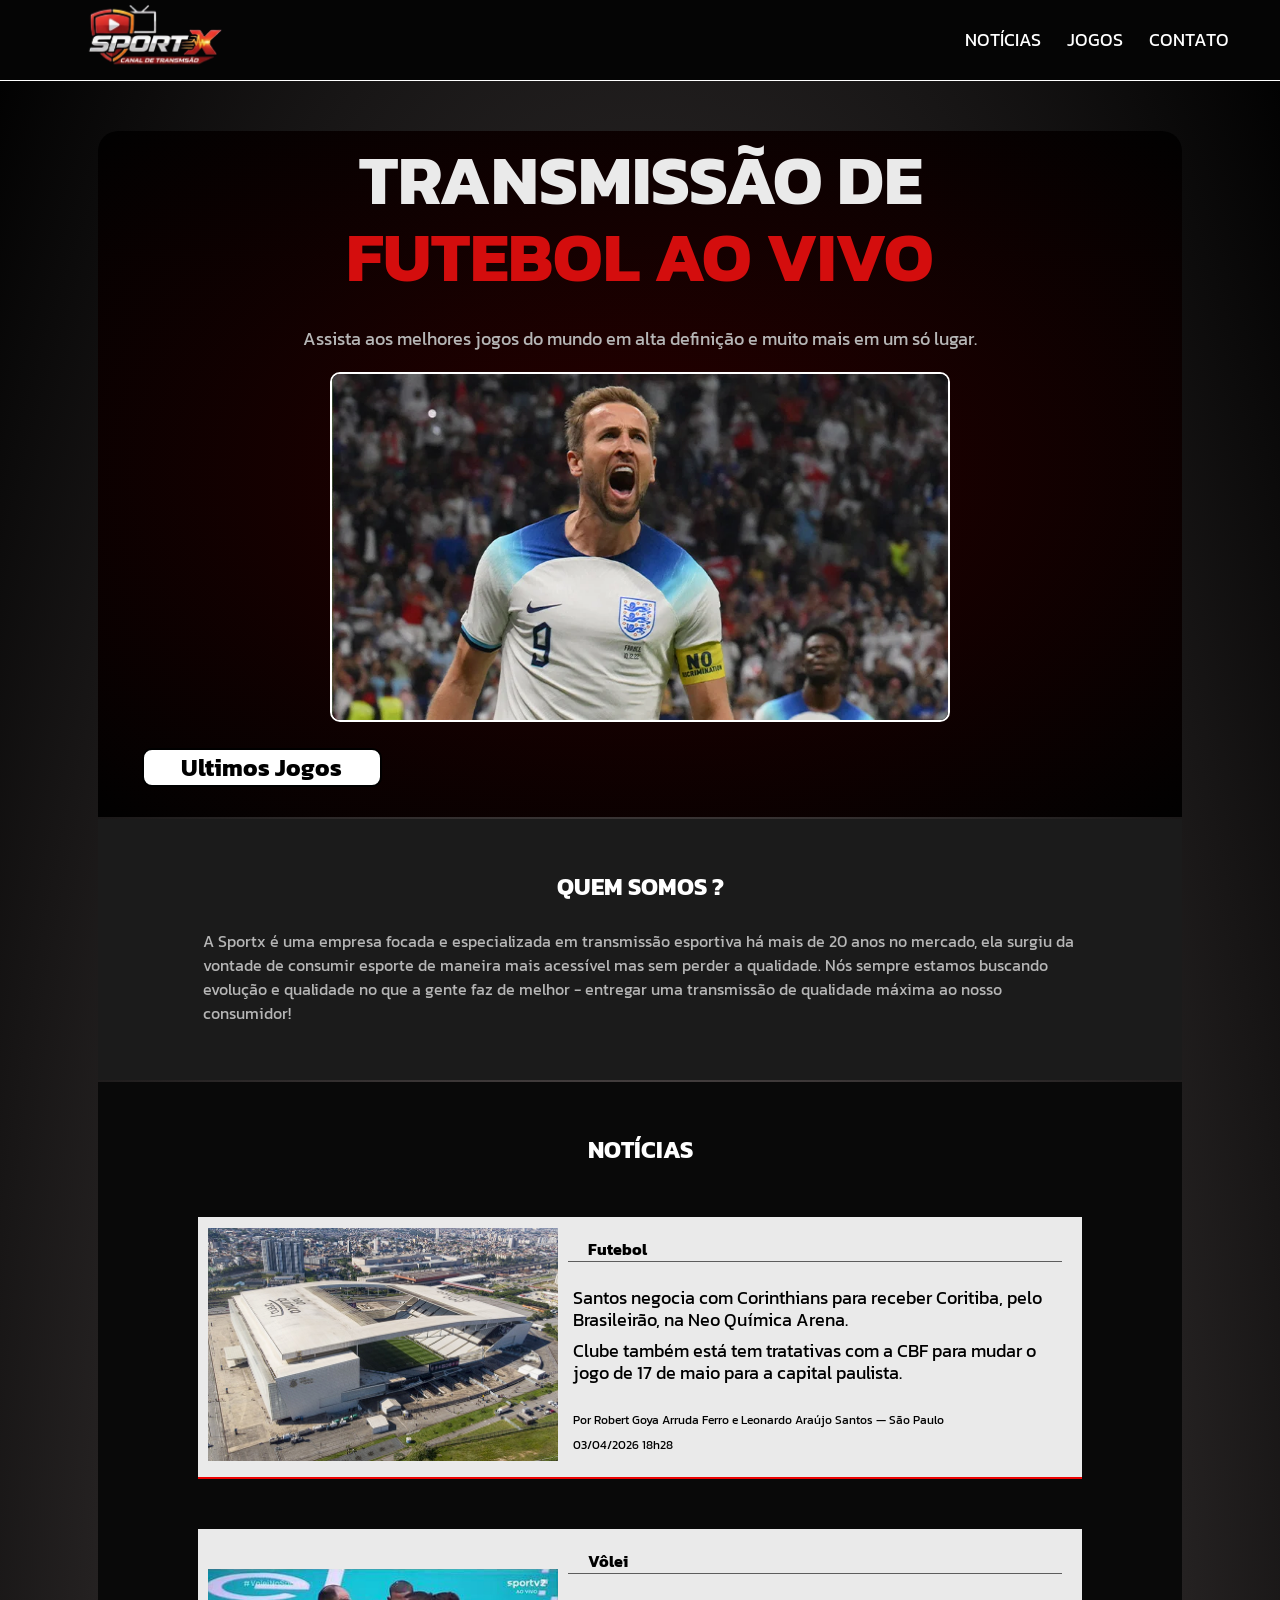
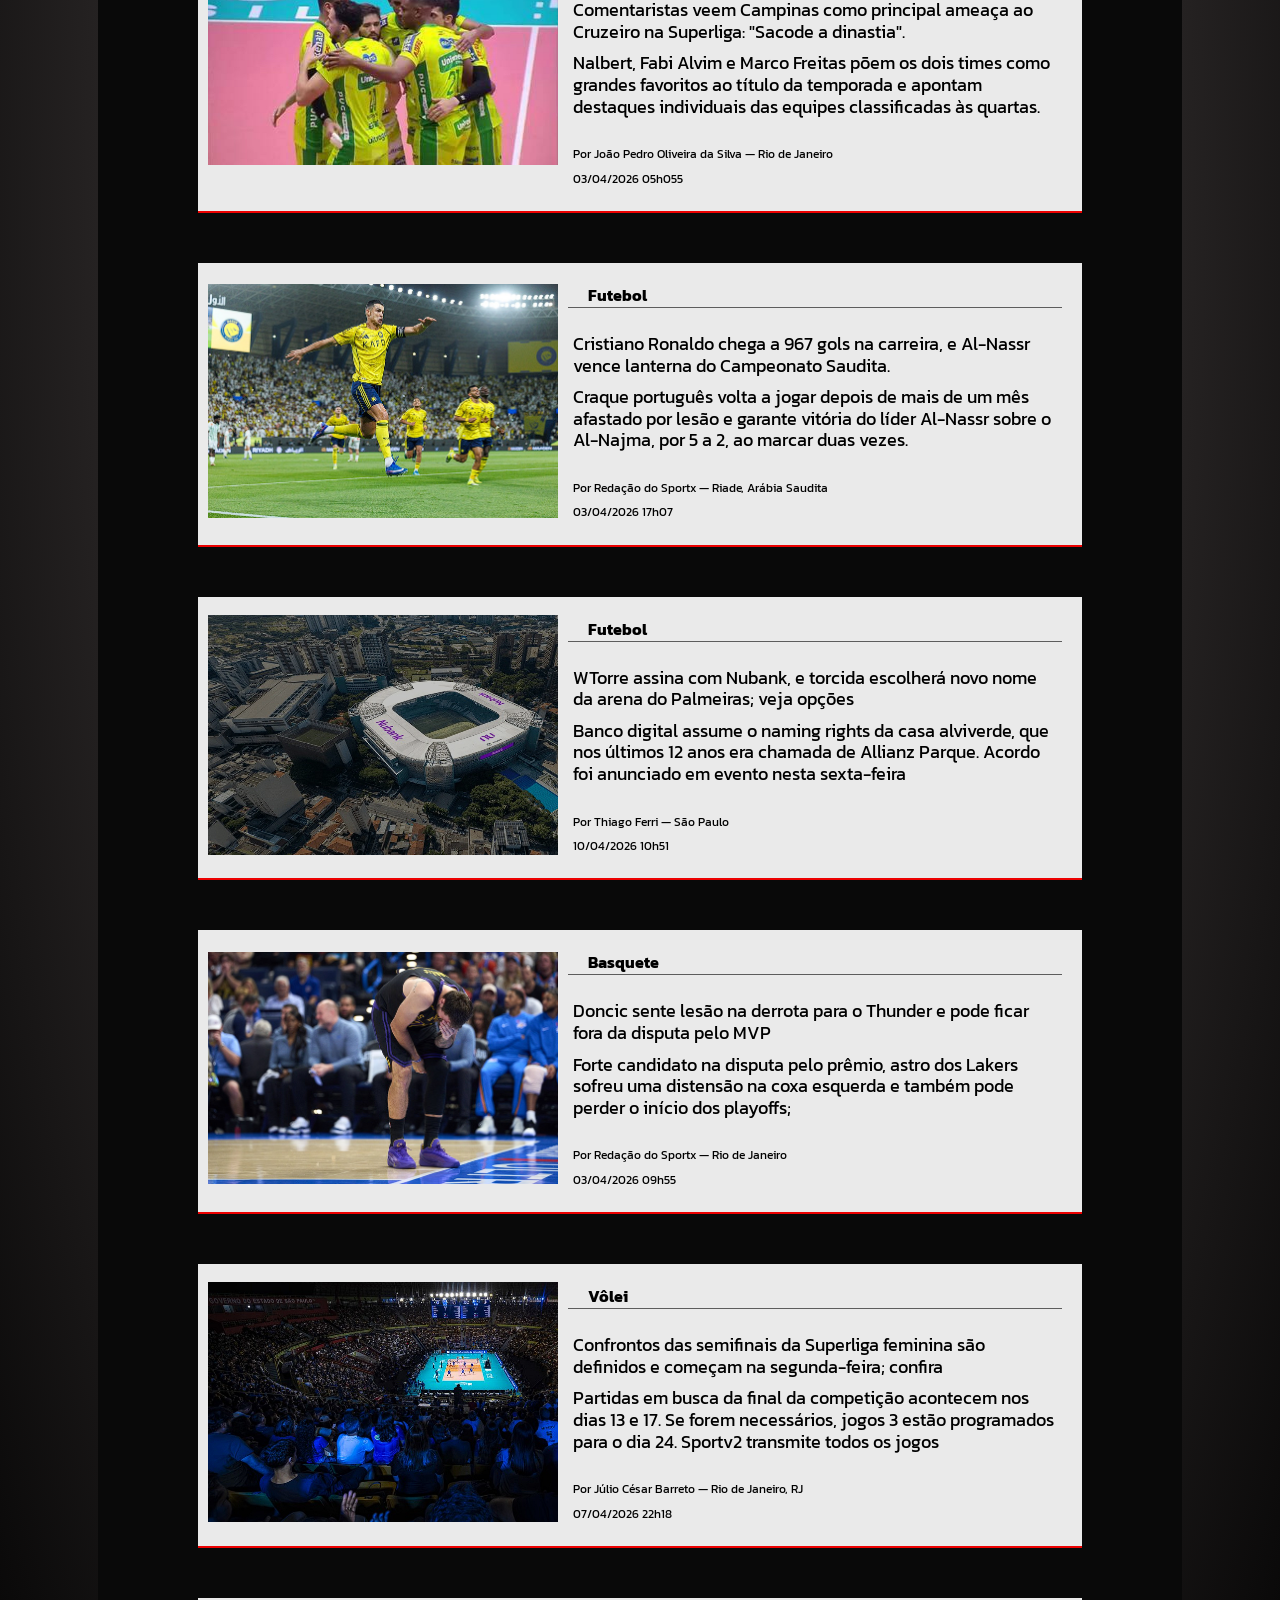
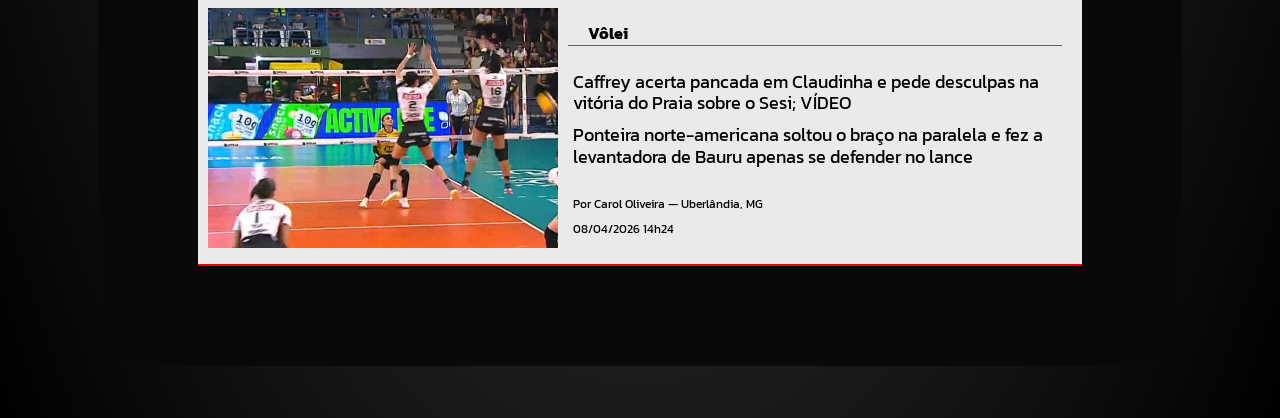
<file: index.html>
<!DOCTYPE html>
<html lang="pt-BR">
<head>
    <meta charset="UTF-8">
    <meta name="viewport" content="width=device-width, initial-scale=1.0">
    <link rel="icon" href="Imagens_SportX/SportX_nome.png" type="image/png">
    <title>SportX</title>
    <link rel="stylesheet" href="Css/Style.css">
    <link rel="preconnect" href="https://fonts.googleapis.com">
    <link rel="preconnect" href="https://fonts.gstatic.com" crossorigin>
    <link href="https://fonts.googleapis.com/css2?family=Kanit:ital,wght@0,100;0,200;0,300;0,400;0,500;0,600;0,700;0,800;0,900;1,100;1,200;1,300;1,400;1,500;1,600;1,700;1,800;1,900&display=swap" rel="stylesheet">
</head>
<body>
  <main>
  <header>
    <div class="interface">
      <div class="logotipocabecalho">
        <a href="https://holandastar.github.io/Projeto-SportX/"><img src="Imagens_SportX/SportXLogo.png" alt="Logotipo"></a>
      </div>
      <nav class="menu">
        <ul>
          <li><a href="#noticias" class="btn">NOTÍCIAS</a></li>
          <li><a href="JogosSportX.html">JOGOS</a></li>
          <li><a>CONTATO</a></li>
        </ul>
      </nav>
    </div>
  </header>
<div class="div-inteira">
  <div class="interface">
    <div class="interface-topo">
    <section>
      <h1 >TRANSMISSÃO DE<span style="color: rgb(212, 13, 13);"><br>FUTEBOL AO VIVO</span></h1>
      <p>Assista aos melhores jogos do mundo em alta definição e muito mais em um só lugar.</p>
    </section>
    <section class="primeira-imagem"><img src="Imagens_SportX/Harrykane.png"></section>
    <section class="segundo-botao-jogos">
      <a href="JogosSportX.html"><h2>Ultimos Jogos</h2></a>
    </section>
    </div>
  </div>
<div class="interface">
  <div class="informacoes-empresa">
  <h2 class="titulo">QUEM SOMOS ?</h2>
  <div>
    <p class="texto">A Sportx é uma empresa focada e especializada em transmissão esportiva há mais de
       20 anos no mercado, ela surgiu da vontade de consumir esporte de maneira mais acessível
       mas sem perder a qualidade. Nós sempre estamos buscando evolução e qualidade no que a
       gente faz de melhor - entregar uma transmissão de qualidade máxima ao nosso consumidor!
    </p>  
  </div>
  </div>
</div>
  <div class="interface">
    <div id="noticias" class="interface-noticias">
      <h2>NOTÍCIAS</h2>
        <div class="interface-interna-noticias">
          <section class="bloco-noticias">
            <a href="SportX Santos negocia com Corinthians para receber Coritiba, pelo Brasileirão, na Neo Química Arena.html"><img src="Imagens_SportX/neo_quimica_arena.png"></a>
              <div class="noticias-informacoes">
                <h4>Futebol</h4>
                <a href="SportX Santos negocia com Corinthians para receber Coritiba, pelo Brasileirão, na Neo Química Arena.html"><p>Santos negocia com Corinthians para receber Coritiba, pelo Brasileirão, na Neo Química Arena.</p>
                <div class="esconder-texto"><p>Clube também está tem tratativas com a CBF para mudar o jogo de 17 de maio para a capital paulista.</p></a></div>
                <div class="texto-pequeno">
                <p>Por Robert Goya Arruda Ferro e Leonardo Araújo Santos — São Paulo</p>
                <p>03/04/2026 18h28</p> 
                </div>
          </section>
          <section class="bloco-noticias">
            <a href="Comentaristas veem Campinas como principal ameaça ao Cruzeiro.html"><img src="Imagens_SportX/vôlei_cruzeiro_campinas.png"></a>
              <div class="noticias-informacoes">
                <h4>Vôlei</h4>
                <a href="Comentaristas veem Campinas como principal ameaça ao Cruzeiro.html"><p>Comentaristas veem Campinas como principal ameaça ao Cruzeiro na Superliga: "Sacode a dinastia".</p>
                <div class="esconder-texto"><p>Nalbert, Fabi Alvim e Marco Freitas põem os dois times como grandes favoritos ao título da temporada e apontam destaques individuais das equipes classificadas às quartas.</p></a></div>
                <div class="texto-pequeno">
                <p>Por João Pedro Oliveira da Silva — Rio de Janeiro</p>
                <p>03/04/2026 05h055</p>
                </div>
          </section>
          <section class="bloco-noticias">
            <a href="Cristiano Ronaldo chega a 967 gols.html"><img src="Imagens_SportX/cristiano_ronaldo.png"></a>
              <div class="noticias-informacoes">
                <h4>Futebol</h4>
                <a href="Cristiano Ronaldo chega a 967 gols.html"><p>Cristiano Ronaldo chega a 967 gols na carreira, e Al-Nassr vence lanterna do Campeonato Saudita.</p>
                <div class="esconder-texto"><p>Craque português volta a jogar depois de mais de um mês afastado por lesão e garante vitória do líder Al-Nassr sobre o Al-Najma, por 5 a 2, ao marcar duas vezes.</p></div></a>
                <div class="texto-pequeno">
                <p>Por Redação do Sportx  — Riade, Arábia Saudita</p>
                <p>03/04/2026 17h07</p> 
                </div>
              </div>   
          </section>
          <section class="bloco-noticias">
            <a href="WTorre assina com Nubank.html"><img src="Imagens_SportX/palmeiras_estadio_nubank.png"></a>
              <div class="noticias-informacoes">
                <h4>Futebol</h4>
                <a href="WTorre assina com Nubank.html"><p>WTorre assina com Nubank, e torcida escolherá novo nome da arena do Palmeiras; veja opções</p>
                <div class="esconder-texto"><p>Banco digital assume o naming rights da casa alviverde, que nos últimos 12 anos era chamada de Allianz Parque. Acordo foi anunciado em evento nesta sexta-feira</p></div></a>
                <div class="texto-pequeno">
                <p>Por Thiago Ferri — São Paulo</p>
                <p>10/04/2026 10h51</p> 
                </div>
              </div>   
          </section>
          <section class="bloco-noticias">
            <a href="Doncic sente lesão na derrota para o Thunder e pode ficar fora da disputa pelo MVP.html"><img src="Imagens_SportX/Doncic.png"></a>
              <div class="noticias-informacoes">
                <h4>Basquete</h4>
                <a href="Doncic sente lesão na derrota para o Thunder e pode ficar fora da disputa pelo MVP.html"><p>Doncic sente lesão na derrota para o Thunder e pode ficar fora da disputa pelo MVP</p>
                <div class="esconder-texto"><p>Forte candidato na disputa pelo prêmio, astro dos Lakers sofreu uma distensão na coxa esquerda e também pode perder o início dos playoffs;</p></div></a>
                <div class="texto-pequeno">
                <p>Por Redação do Sportx — Rio de Janeiro</p>
                <p>03/04/2026 09h55</p> 
                </div>
              </div>   
          </section>
          <section class="bloco-noticias">
            <a href="Semifinais da Superliga feminina.html"><img src="Imagens_SportX/Ginásio do Ibirapuera.png"></a>
              <div class="noticias-informacoes">
                <h4>Vôlei</h4>
                <a href="Semifinais da Superliga feminina.html"><p>Confrontos das semifinais da Superliga feminina são definidos e começam na segunda-feira; confira</p>
                <div class="esconder-texto"><p>Partidas em busca da final da competição acontecem nos dias 13 e 17. Se forem necessários, jogos 3 estão programados para o dia 24. Sportv2 transmite todos os jogos</p></div></a>
                <div class="texto-pequeno">
                <p>Por Júlio César Barreto — Rio de Janeiro, RJ</p>
                <p>07/04/2026 22h18</p> 
                </div>
              </div>   
          </section>
          <section class="bloco-noticias">
            <a href="Caffrey acerta pancada em Claudinha.html"><img src="Imagens_SportX/Pancada Caffrey Claudinha.png"></a>
              <div class="noticias-informacoes">
                <h4>Vôlei</h4>
                <a href="Caffrey acerta pancada em Claudinha.html"><p>Caffrey acerta pancada em Claudinha e pede desculpas na vitória do Praia sobre o Sesi; VÍDEO</p>
                <div class="esconder-texto"><p>Ponteira norte-americana soltou o braço na paralela e fez a levantadora de Bauru apenas se defender no lance</p></div></a>
                <div class="texto-pequeno">
                <p>Por Carol Oliveira — Uberlândia, MG</p>
                <p>08/04/2026 14h24</p> 
                </div>
              </div>   
          </section>
        </div>
    </div>   
  </div>
</div>
</div>
</div>
</main>
</body>
</html>
</file>
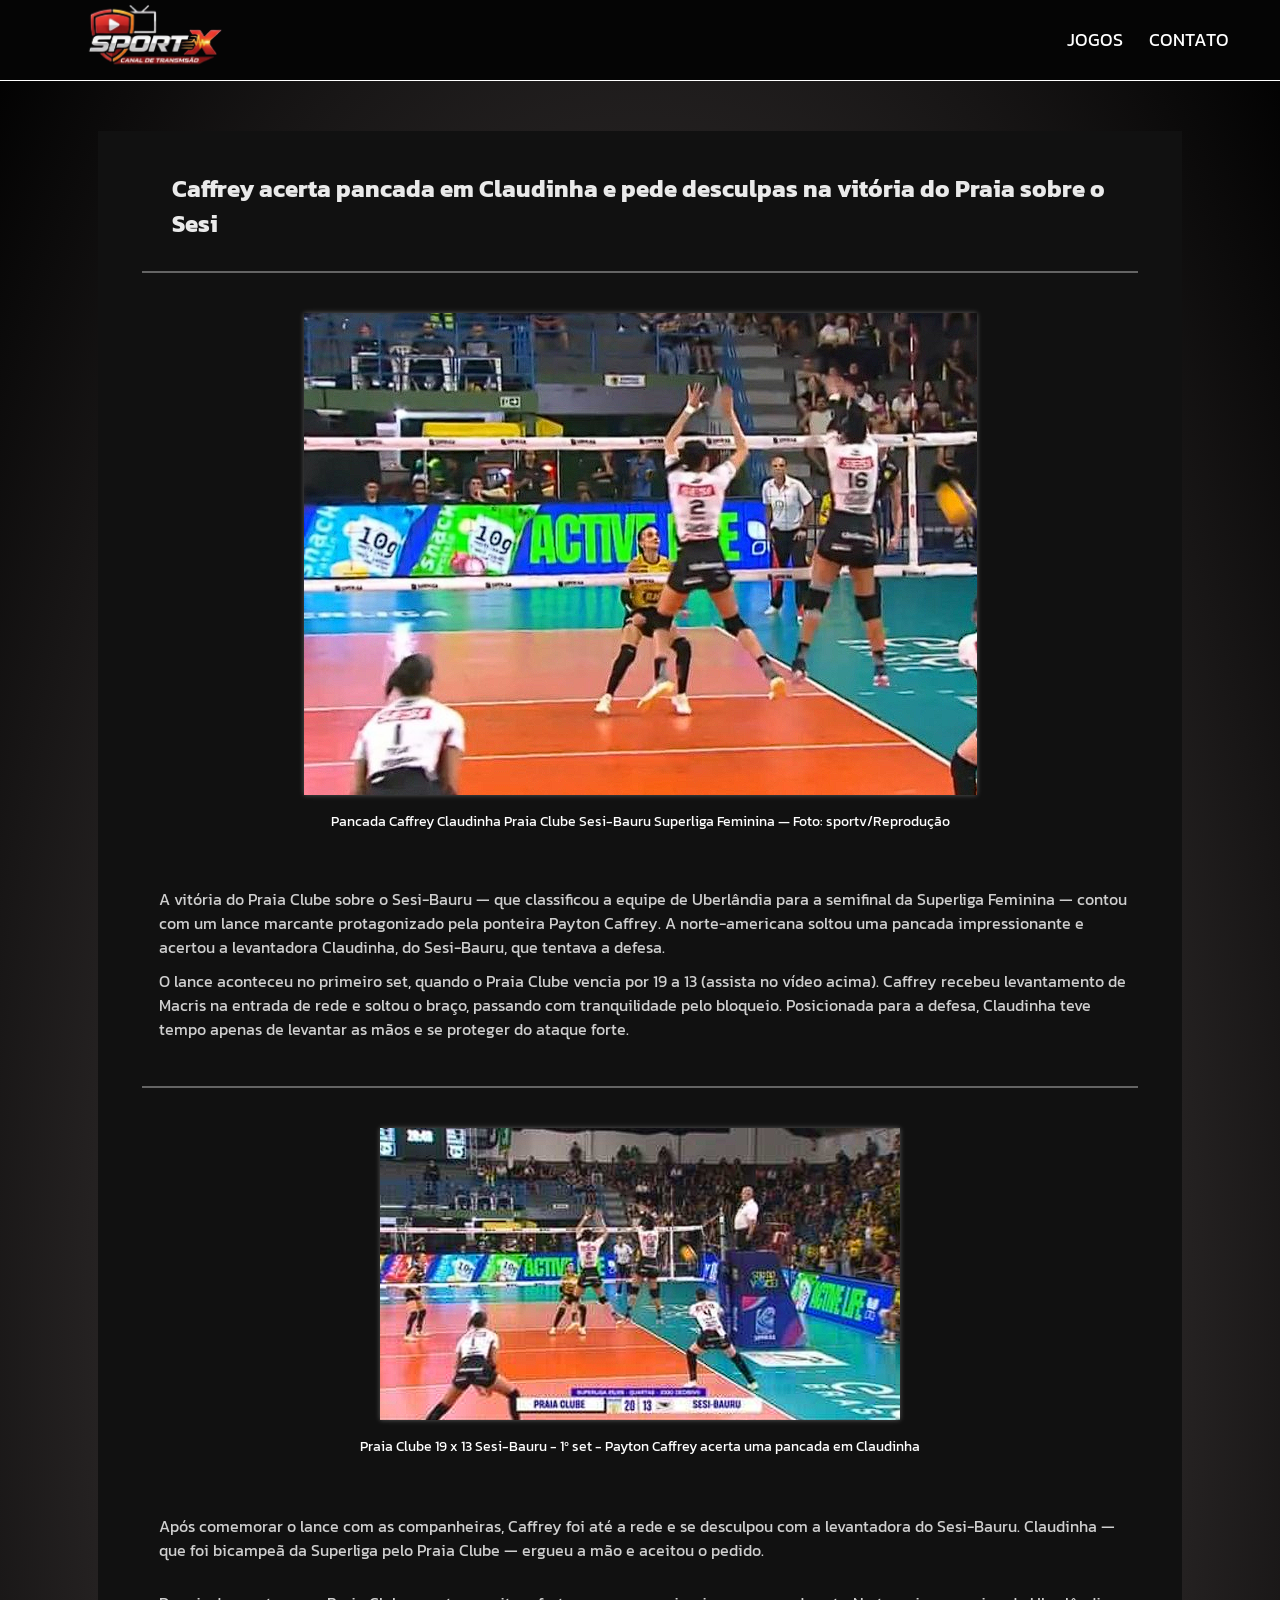
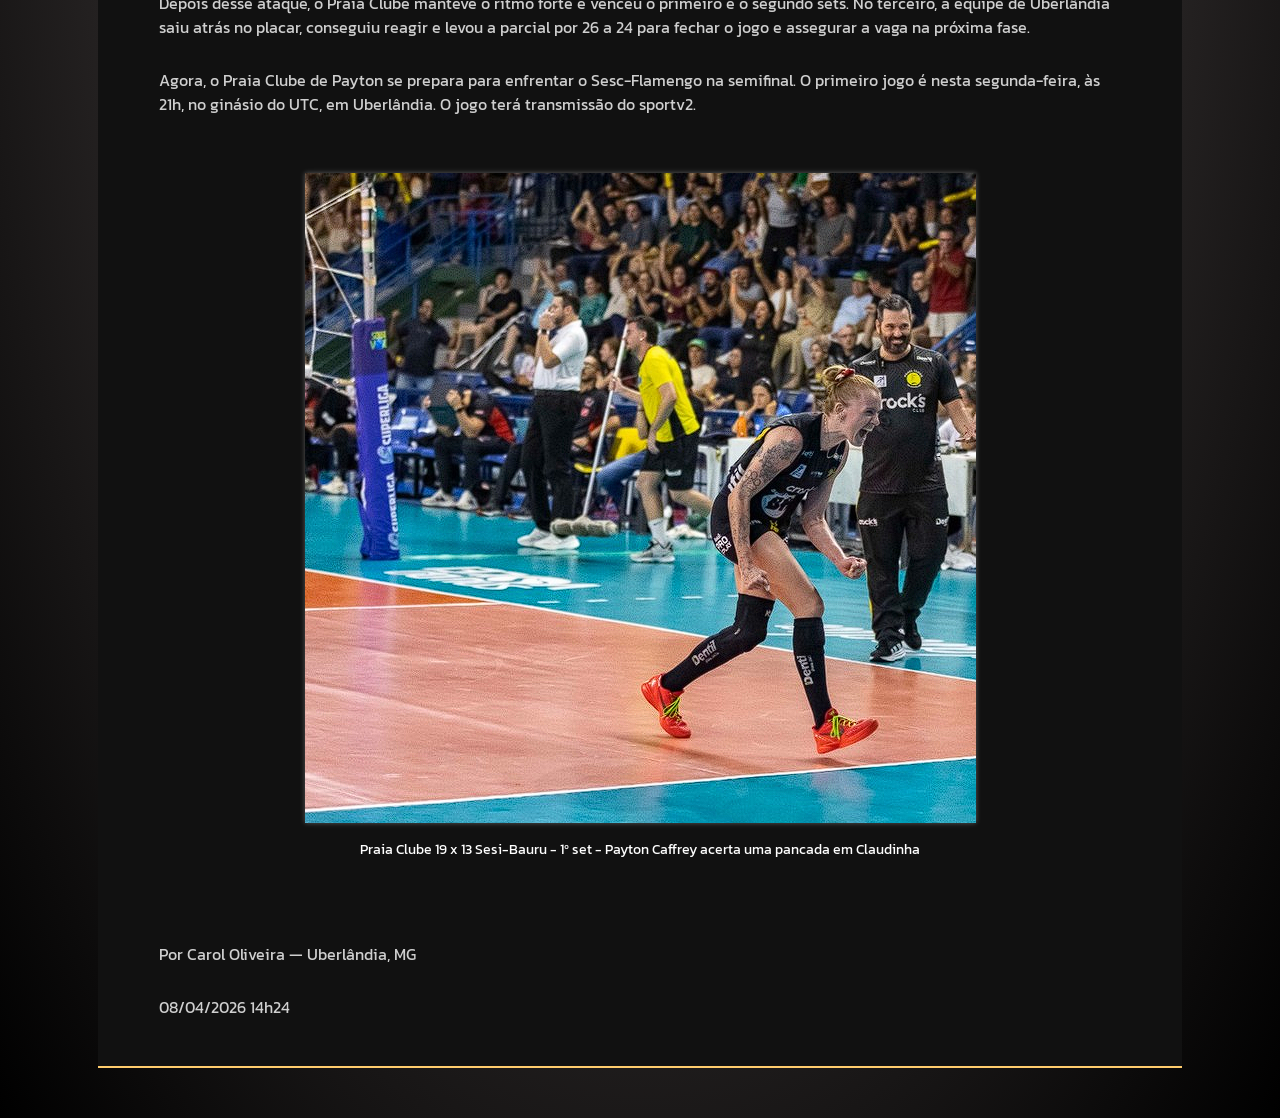
<file: Caffrey acerta pancada em Claudinha.html>
<!DOCTYPE html>
<html lang="pt-br">
<head>
    <meta charset="UTF-8">
    <meta name="viewport" content="width=device-width, initial-scale=1.0">
    <title>Caffrey acerta pancada em Claudinha</title>
    <link rel="icon" href="Imagens_SportX/trofeuicon.png" type="image/png">
    <link rel="stylesheet" href="Css/Style.css">
    <link rel="preconnect" href="https://fonts.googleapis.com">
    <link rel="preconnect" href="https://fonts.gstatic.com" crossorigin>
    <link href="https://fonts.googleapis.com/css2?family=Kanit:ital,wght@0,100;0,200;0,300;0,400;0,500;0,600;0,700;0,800;0,900;1,100;1,200;1,300;1,400;1,500;1,600;1,700;1,800;1,900&display=swap" rel="stylesheet">
</head>
<body>
  <header>
    <div class="interface">
      <div class="logotipocabecalho">
        <a href="https://holandastar.github.io/Projeto-SportX/"><img src="Imagens_SportX/SportXLogo.png" alt="Logotipo"></a>
      </div>
        <nav class="menu">
          <ul>
          <li><a href="JogosSportX.html">JOGOS</a></li>
          <li><a>CONTATO</a></li>
          </ul>
        </nav>
    </div>
  </header>
</body>
<div class="div-inteira">
  <div class="interface">
    <div class="interface-topo-noticia">
      <h2>Caffrey acerta pancada em Claudinha e pede desculpas na vitória do Praia sobre o Sesi
      </h2>
      <img src="Imagens_SportX/Pancada Caffrey Claudinha.png">
      <div class="descricao-imagem"><p>Pancada Caffrey Claudinha Praia Clube Sesi-Bauru Superliga Feminina — Foto: sportv/Reprodução</p></div>
      <div class="descricao-noticia">
      <p>A vitória do Praia Clube sobre o Sesi-Bauru — que classificou a equipe de Uberlândia para a semifinal da Superliga Feminina — contou com um lance marcante protagonizado pela ponteira Payton Caffrey. A norte-americana soltou uma pancada impressionante e acertou a levantadora Claudinha, do Sesi-Bauru, que tentava a defesa.</p>
      <p>O lance aconteceu no primeiro set, quando o Praia Clube vencia por 19 a 13 (assista no vídeo acima). Caffrey recebeu levantamento de Macris na entrada de rede e soltou o braço, passando com tranquilidade pelo bloqueio. Posicionada para a defesa, Claudinha teve tempo apenas de levantar as mãos e se proteger do ataque forte.</p>
      </div>
      <img src="Imagens_SportX/Praia Clube 19 x 13 Sesi-Bauru .png">
      <div class="descricao-imagem"><p>Praia Clube 19 x 13 Sesi-Bauru - 1º set - Payton Caffrey acerta uma pancada em Claudinha</p></div>
      <div class="noticia-texto">
        <p>Após comemorar o lance com as companheiras, Caffrey foi até a rede e se desculpou com a levantadora do Sesi-Bauru. Claudinha — que foi bicampeã da Superliga pelo Praia Clube — ergueu a mão e aceitou o pedido.</p>
        <p>Depois desse ataque, o Praia Clube manteve o ritmo forte e venceu o primeiro e o segundo sets. No terceiro, a equipe de Uberlândia saiu atrás no placar, conseguiu reagir e levou a parcial por 26 a 24 para fechar o jogo e assegurar a vaga na próxima fase.</p>
        <p>Agora, o Praia Clube de Payton se prepara para enfrentar o Sesc-Flamengo na semifinal. O primeiro jogo é nesta segunda-feira, às 21h, no ginásio do UTC, em Uberlândia. O jogo terá transmissão do sportv2.</p>
      </div>
      <img src="Imagens_SportX/Payton Caffrey Praia Clube Sesi Bauru .png">
      <div class="descricao-imagem"><p>Praia Clube 19 x 13 Sesi-Bauru - 1º set - Payton Caffrey acerta uma pancada em Claudinha</p></div>
      <div class="noticia-texto"style="padding-top: 20px;">
        <p>Por Carol Oliveira — Uberlândia, MG</p>
        <p>08/04/2026 14h24</p>
    </div>
  </div>
</div>
</html>
</file>
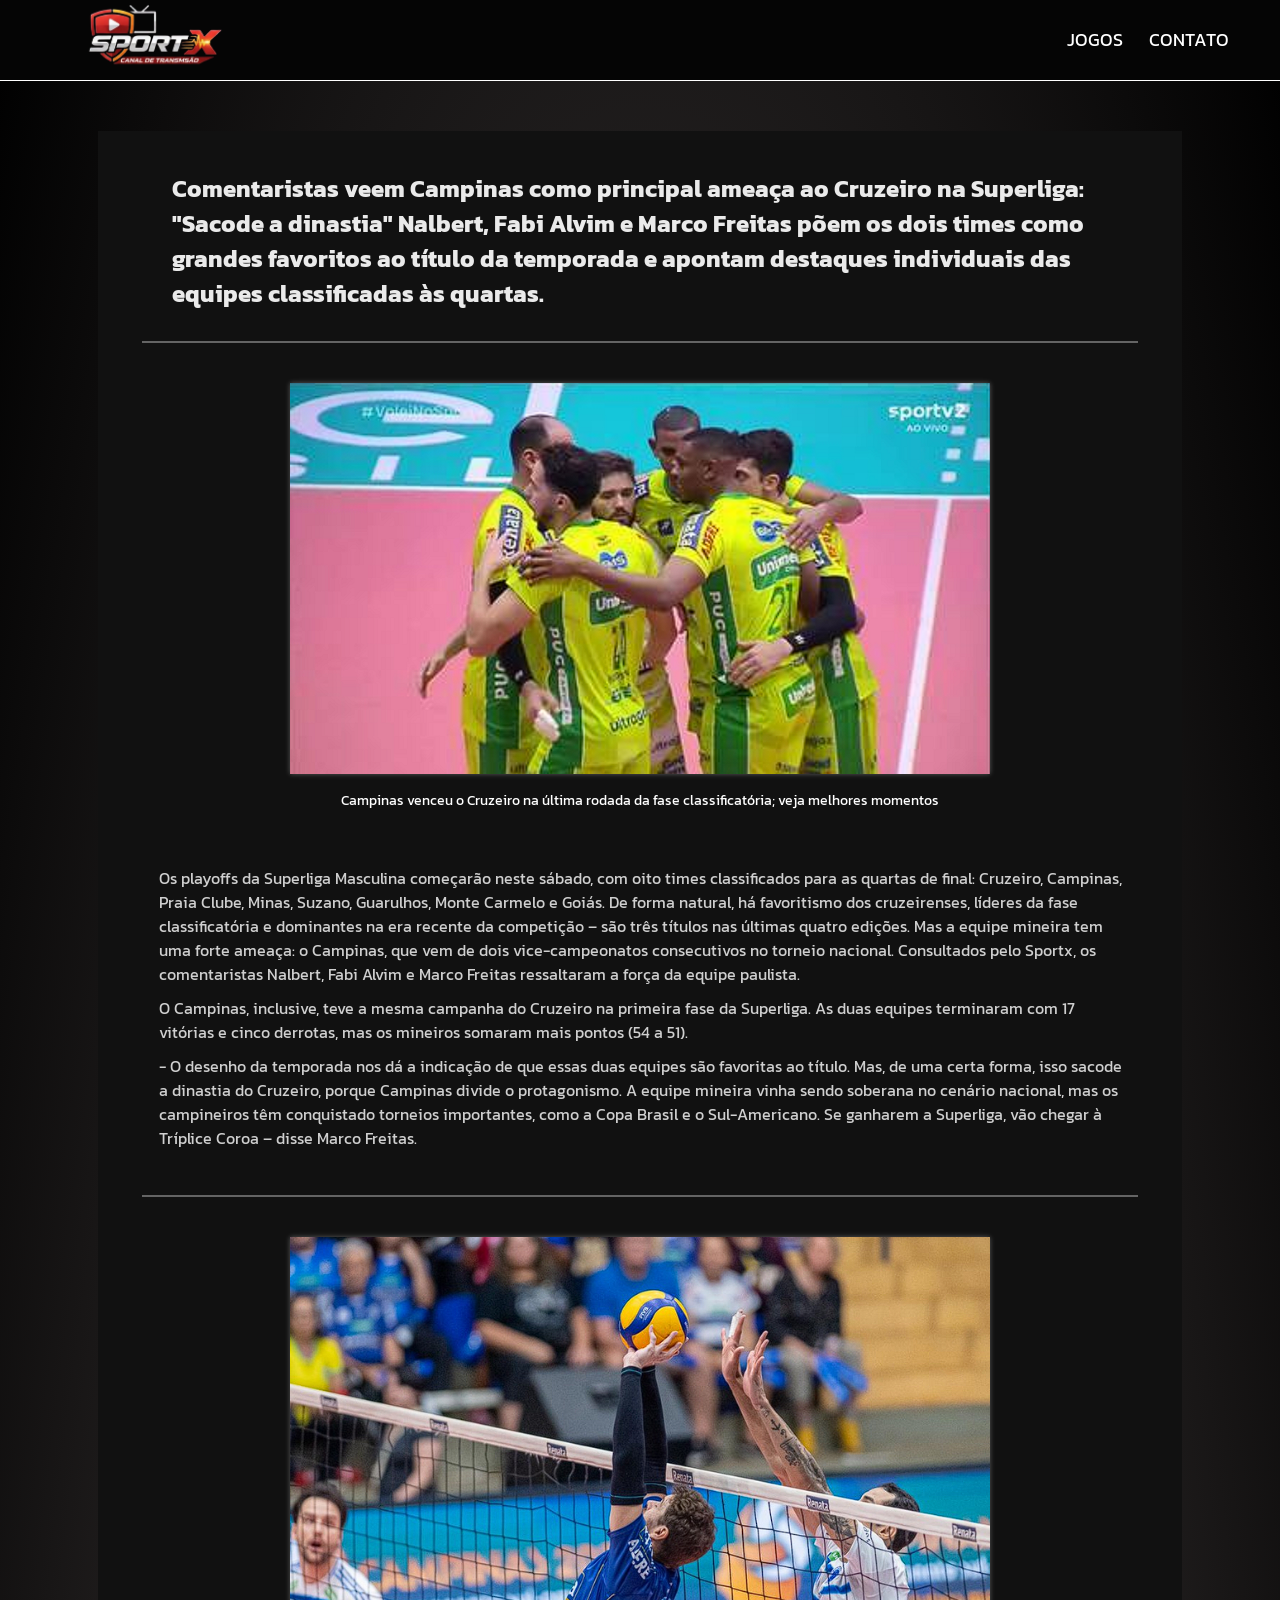
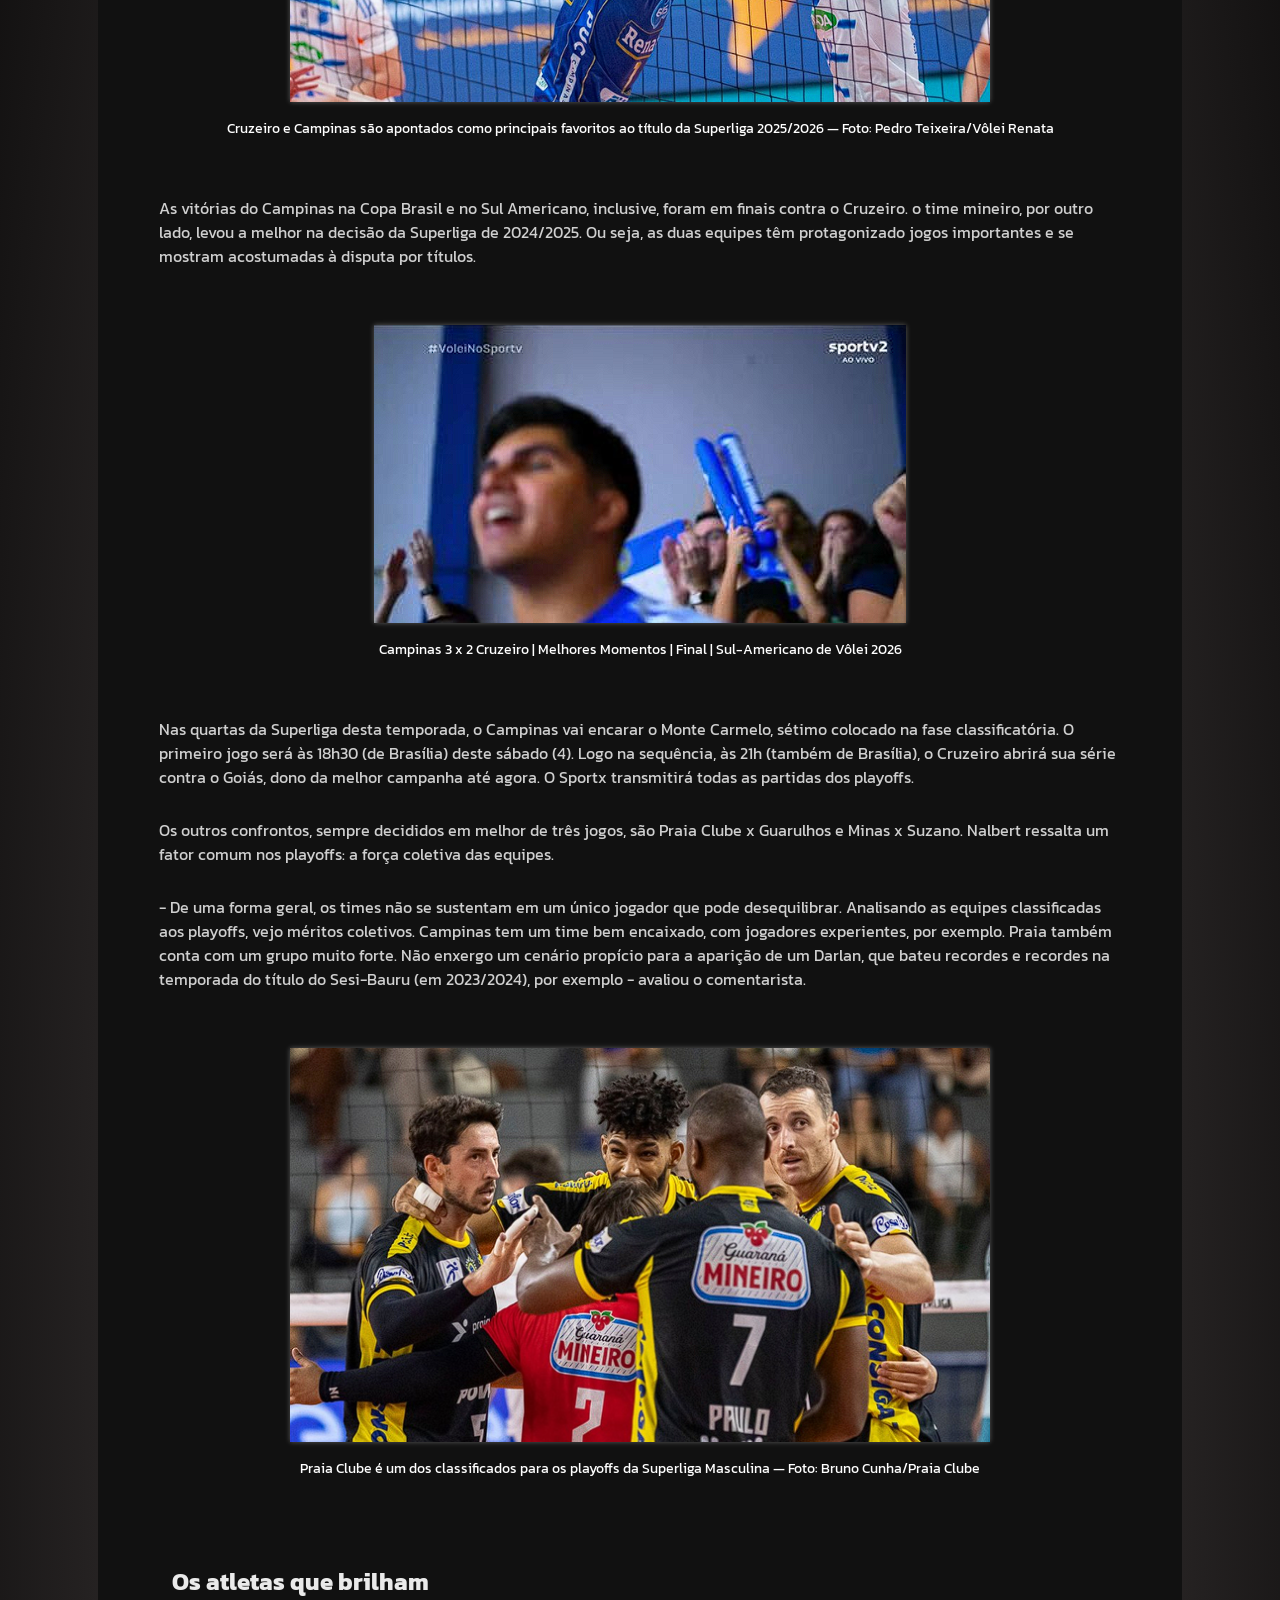
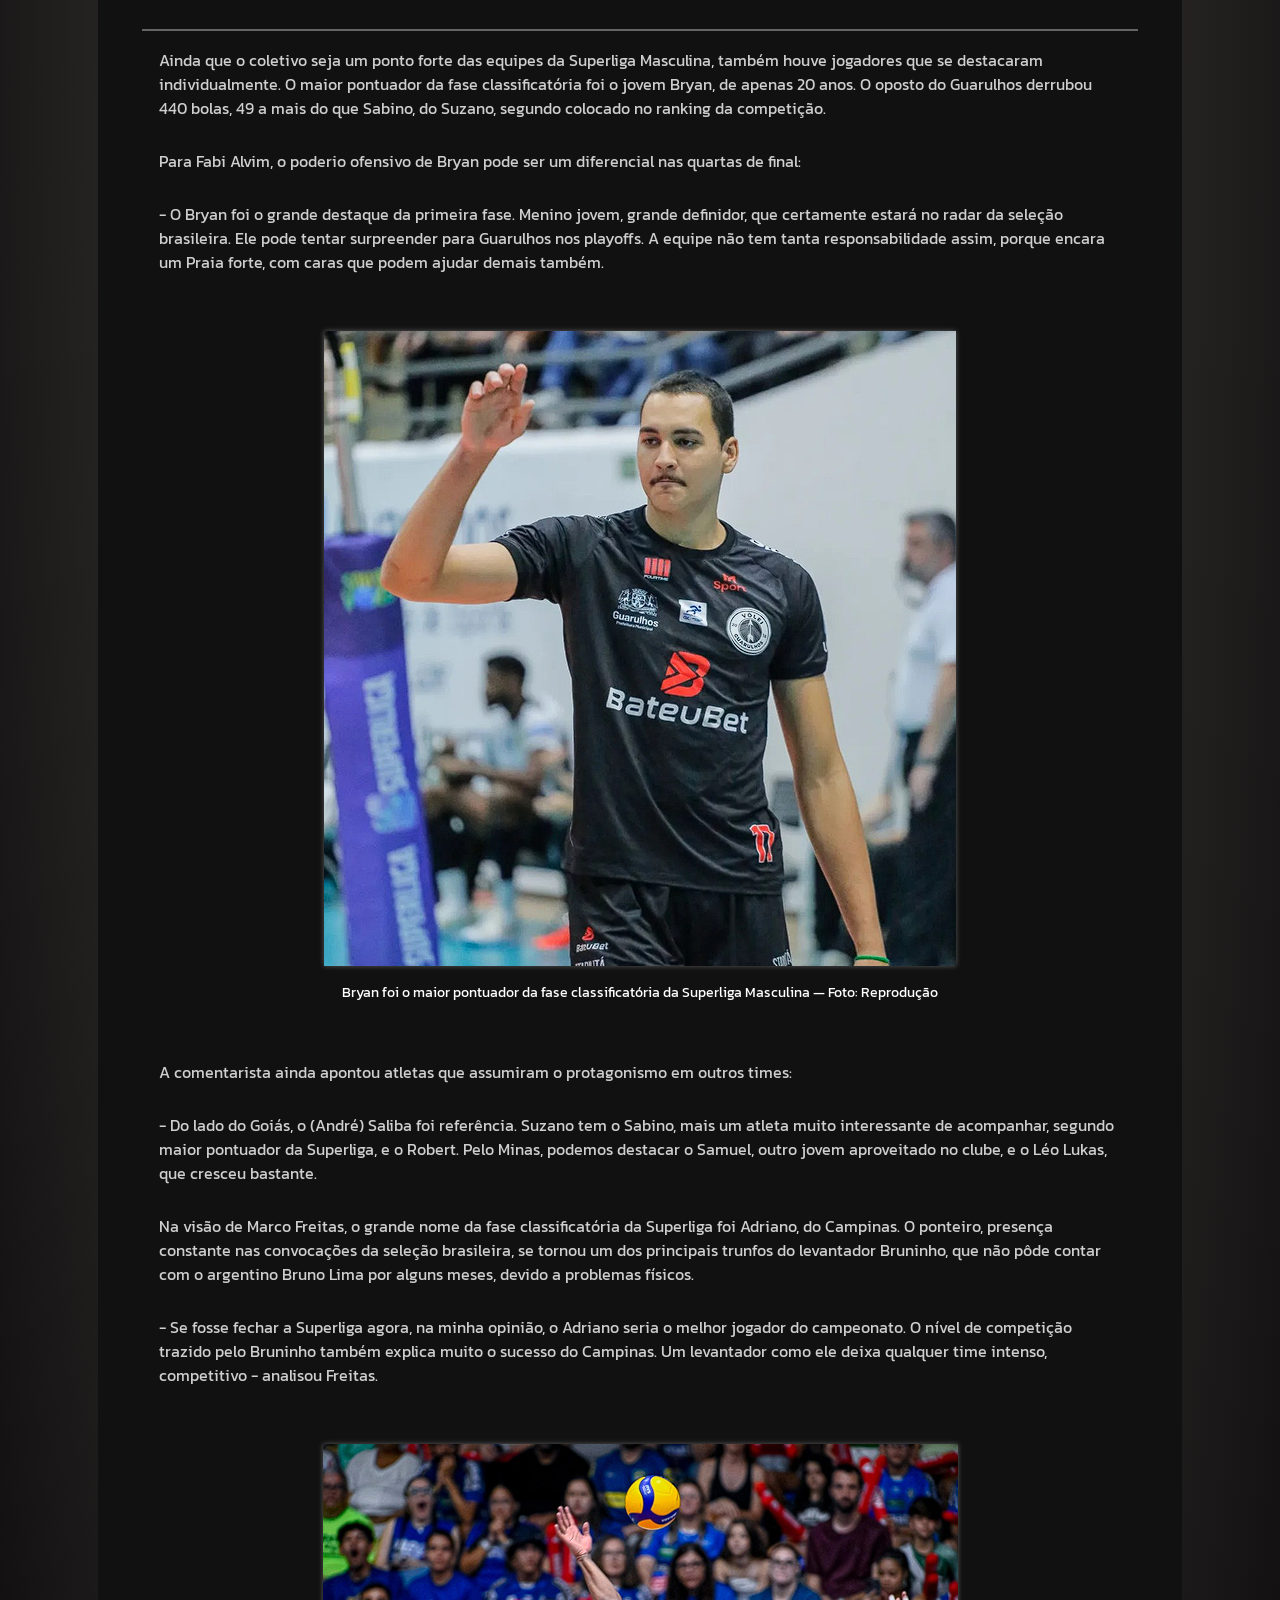
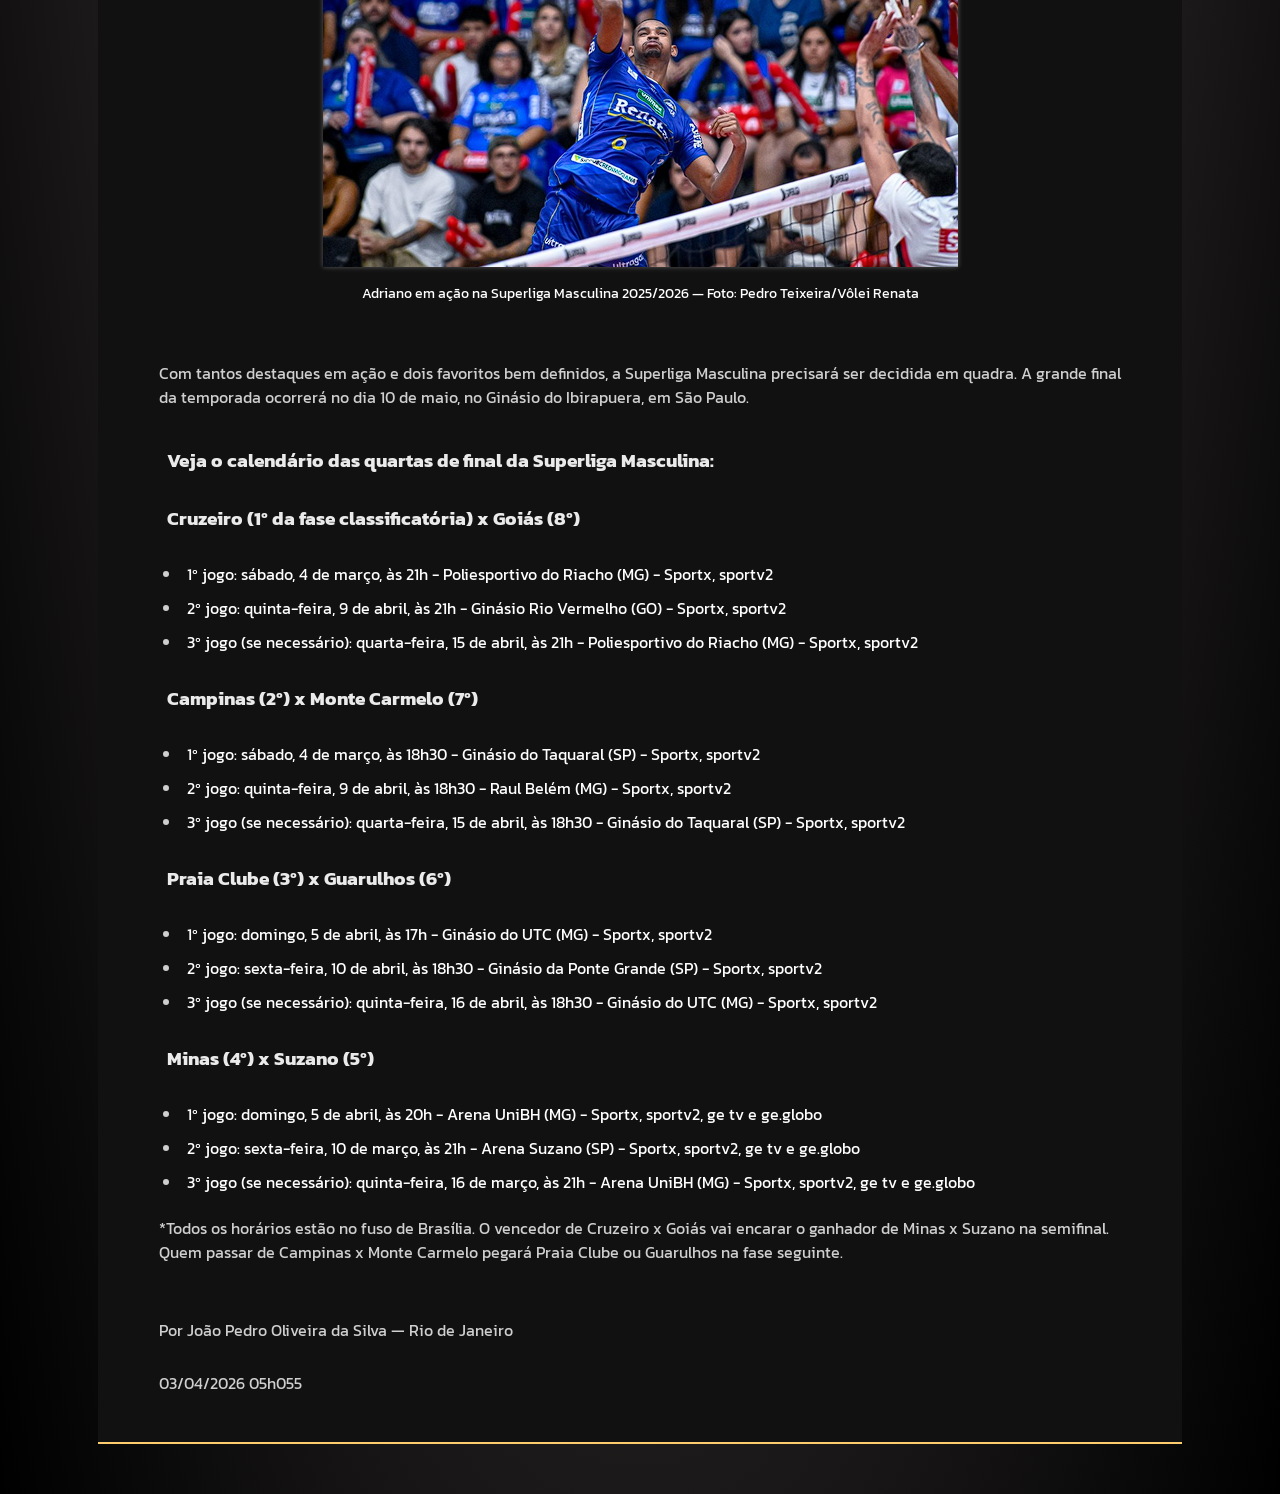
<file: Comentaristas veem Campinas como principal ameaça ao Cruzeiro.html>
<!DOCTYPE html>
<html lang="pt-br">
<head>
    <meta charset="UTF-8">
    <meta name="viewport" content="width=device-width, initial-scale=1.0">
    <title>SportX Comentaristas veem Campinas como principal ameaça ao Cruzeiro</title>
    <link rel="icon" href="Imagens_SportX/trofeuicon.png" type="image/png">
    <link rel="stylesheet" href="Css/Style.css">
    <link rel="preconnect" href="https://fonts.googleapis.com">
    <link rel="preconnect" href="https://fonts.gstatic.com" crossorigin>
    <link href="https://fonts.googleapis.com/css2?family=Kanit:ital,wght@0,100;0,200;0,300;0,400;0,500;0,600;0,700;0,800;0,900;1,100;1,200;1,300;1,400;1,500;1,600;1,700;1,800;1,900&display=swap" rel="stylesheet">
</head>
<body>
  <header>
    <div class="interface">
      <div class="logotipocabecalho">
        <a href="https://holandastar.github.io/Projeto-SportX/"><img src="Imagens_SportX/SportXLogo.png" alt="Logotipo"></a>
      </div>
        <nav class="menu">
          <ul>
          <li><a href="JogosSportX.html">JOGOS</a></li>
          <li><a>CONTATO</a></li>
          </ul>
        </nav>
    </div>
  </header>
</body>
<div class="div-inteira">
  <div class="interface">
    <div class="interface-topo-noticia">
      <h2>Comentaristas veem Campinas como principal ameaça ao Cruzeiro na Superliga: "Sacode a dinastia" Nalbert, Fabi Alvim e Marco Freitas põem os dois times como grandes favoritos ao título da temporada e apontam destaques individuais das equipes classificadas às quartas.
      </h2>
      <img src="Imagens_SportX/vôlei_cruzeiro_campinas.png">
      <div class="descricao-imagem"><p>Campinas venceu o Cruzeiro na última rodada da fase classificatória; veja melhores momentos</p></div>
      <div class="descricao-noticia">
        <p>Os playoffs da Superliga Masculina começarão neste sábado, com oito times classificados para as quartas de final: Cruzeiro, Campinas, Praia Clube, Minas, Suzano, Guarulhos, Monte Carmelo e Goiás. De forma natural, há favoritismo dos cruzeirenses, líderes da fase classificatória e dominantes na era recente da competição – são três títulos nas últimas quatro edições. Mas a equipe mineira tem uma forte ameaça: o Campinas, que vem de dois vice-campeonatos consecutivos no torneio nacional. Consultados pelo Sportx, os comentaristas Nalbert, Fabi Alvim e Marco Freitas ressaltaram a força da equipe paulista.</p>
        <p>O Campinas, inclusive, teve a mesma campanha do Cruzeiro na primeira fase da Superliga. As duas equipes terminaram com 17 vitórias e cinco derrotas, mas os mineiros somaram mais pontos (54 a 51).</p>
        <p>- O desenho da temporada nos dá a indicação de que essas duas equipes são favoritas ao título. Mas, de uma certa forma, isso sacode a dinastia do Cruzeiro, porque Campinas divide o protagonismo. A equipe mineira vinha sendo soberana no cenário nacional, mas os campineiros têm conquistado torneios importantes, como a Copa Brasil e o Sul-Americano. Se ganharem a Superliga, vão chegar à Tríplice Coroa – disse Marco Freitas.</p>
      </div>
      <img src="Imagens_SportX/volei_levantada.png">
      <div class="descricao-imagem"><p>Cruzeiro e Campinas são apontados como principais favoritos ao título da Superliga 2025/2026 — Foto: Pedro Teixeira/Vôlei Renata</p></div>
      <div class="noticia-texto"> 
        <p>As vitórias do Campinas na Copa Brasil e no Sul Americano, inclusive, foram em finais contra o Cruzeiro. o time mineiro, por outro lado, levou a melhor na decisão da Superliga de 2024/2025. Ou seja, as duas equipes têm protagonizado jogos importantes e se mostram acostumadas à disputa por títulos.</p>
      </div>
      <img src="Imagens_SportX/torcedor_cruzeiro.png">
      <div class="descricao-imagem"><p>Campinas 3 x 2 Cruzeiro | Melhores Momentos | Final | Sul-Americano de Vôlei 2026</p></div>
      <div class="noticia-texto">
        <p>Nas quartas da Superliga desta temporada, o Campinas vai encarar o Monte Carmelo, sétimo colocado na fase classificatória. O primeiro jogo será às 18h30 (de Brasília) deste sábado (4). Logo na sequência, às 21h (também de Brasília), o Cruzeiro abrirá sua série contra o Goiás, dono da melhor campanha até agora. O Sportx transmitirá todas as partidas dos playoffs.</p>
        <p>Os outros confrontos, sempre decididos em melhor de três jogos, são Praia Clube x Guarulhos e Minas x Suzano. Nalbert ressalta um fator comum nos playoffs: a força coletiva das equipes.</p>
        <p>- De uma forma geral, os times não se sustentam em um único jogador que pode desequilibrar. Analisando as equipes classificadas aos playoffs, vejo méritos coletivos. Campinas tem um time bem encaixado, com jogadores experientes, por exemplo. Praia também conta com um grupo muito forte. Não enxergo um cenário propício para a aparição de um Darlan, que bateu recordes e recordes na temporada do título do Sesi-Bauru (em 2023/2024), por exemplo - avaliou o comentarista.</p>
      </div>
      <img src="Imagens_SportX/campinas.png">
      <div class="descricao-imagem"><p>Praia Clube é um dos classificados para os playoffs da Superliga Masculina — Foto: Bruno Cunha/Praia Clube</p></div>
      <h2>Os atletas que brilham</h2>
      <div class="noticia-texto">
        <p>Ainda que o coletivo seja um ponto forte das equipes da Superliga Masculina, também houve jogadores que se destacaram individualmente. O maior pontuador da fase classificatória foi o jovem Bryan, de apenas 20 anos. O oposto do Guarulhos derrubou 440 bolas, 49 a mais do que Sabino, do Suzano, segundo colocado no ranking da competição.</p>
        <p>Para Fabi Alvim, o poderio ofensivo de Bryan pode ser um diferencial nas quartas de final:</p>
        <p>- O Bryan foi o grande destaque da primeira fase. Menino jovem, grande definidor, que certamente estará no radar da seleção brasileira. Ele pode tentar surpreender para Guarulhos nos playoffs. A equipe não tem tanta responsabilidade assim, porque encara um Praia forte, com caras que podem ajudar demais também.</p>
      </div>
      <img src="Imagens_SportX/bryan.png">
      <div class="descricao-imagem"><p>Bryan foi o maior pontuador da fase classificatória da Superliga Masculina — Foto: Reprodução</p></div>   
    <div class="noticia-texto">
      <p>A comentarista ainda apontou atletas que assumiram o protagonismo em outros times:</p>
      <p>- Do lado do Goiás, o (André) Saliba foi referência. Suzano tem o Sabino, mais um atleta muito interessante de acompanhar, segundo maior pontuador da Superliga, e o Robert. Pelo Minas, podemos destacar o Samuel, outro jovem aproveitado no clube, e o Léo Lukas, que cresceu bastante.</p>
      <p>Na visão de Marco Freitas, o grande nome da fase classificatória da Superliga foi Adriano, do Campinas. O ponteiro, presença constante nas convocações da seleção brasileira, se tornou um dos principais trunfos do levantador Bruninho, que não pôde contar com o argentino Bruno Lima por alguns meses, devido a problemas físicos.</p>
      <p>- Se fosse fechar a Superliga agora, na minha opinião, o Adriano seria o melhor jogador do campeonato. O nível de competição trazido pelo Bruninho também explica muito o sucesso do Campinas. Um levantador como ele deixa qualquer time intenso, competitivo - analisou Freitas.</p>
    </div>
    <img src="Imagens_SportX/volei_jogada.png">
    <div class="descricao-imagem"><p>Adriano em ação na Superliga Masculina 2025/2026 — Foto: Pedro Teixeira/Vôlei Renata</p></div>
    <div class="noticia-texto">
      <p>Com tantos destaques em ação e dois favoritos bem definidos, a Superliga Masculina precisará ser decidida em quadra. A grande final da temporada ocorrerá no dia 10 de maio, no Ginásio do Ibirapuera, em São Paulo.</p>
    </div>
    <div class="calendario">
    <h3>Veja o calendário das quartas de final da Superliga Masculina:</h3>
    <h3>Cruzeiro (1º da fase classificatória) x Goiás (8º)</h3>
    <ul>
      <li><p>1º jogo: sábado, 4 de março, às 21h - Poliesportivo do Riacho (MG) - Sportx, sportv2</p></li>
      <li><p>2º jogo: quinta-feira, 9 de abril, às 21h - Ginásio Rio Vermelho (GO) - Sportx, sportv2</p></li>
      <li><p>3º jogo (se necessário): quarta-feira, 15 de abril, às 21h - Poliesportivo do Riacho (MG) - Sportx, sportv2</p></li>
    </ul>
    <h3>Campinas (2º) x Monte Carmelo (7º)</h3>
    <ul>
      <li><p>1º jogo: sábado, 4 de março, às 18h30 - Ginásio do Taquaral (SP) - Sportx, sportv2</p></li>
      <li><p>2º jogo: quinta-feira, 9 de abril, às 18h30 - Raul Belém (MG) - Sportx, sportv2</p></li>
      <li><p>3º jogo (se necessário): quarta-feira, 15 de abril, às 18h30 - Ginásio do Taquaral (SP) - Sportx, sportv2</p></li>
    </ul>
    <h3>Praia Clube (3º) x Guarulhos (6º)</h3>
    <ul>
      <li><p>1º jogo: domingo, 5 de abril, às 17h - Ginásio do UTC (MG) - Sportx, sportv2</p></li>
      <li><p>2º jogo: sexta-feira, 10 de abril, às 18h30 - Ginásio da Ponte Grande (SP) - Sportx, sportv2</p></li>
      <li><p>3º jogo (se necessário): quinta-feira, 16 de abril, às 18h30 - Ginásio do UTC (MG) - Sportx, sportv2</p></li>
    </ul>
    <h3>Minas (4º) x Suzano (5º)</h3>
    <ul>
      <li><p>1º jogo: domingo, 5 de abril, às 20h - Arena UniBH (MG) - Sportx, sportv2, ge tv e ge.globo</p></li>
      <li><p>2º jogo: sexta-feira, 10 de março, às 21h - Arena Suzano (SP) - Sportx, sportv2, ge tv e ge.globo</p></li>
      <li><p>3º jogo (se necessário): quinta-feira, 16 de março, às 21h - Arena UniBH (MG) - Sportx, sportv2, ge tv e ge.globo</p></li>
    </ul>
    </div>
    <div class="noticia-texto">
    <p>*Todos os horários estão no fuso de Brasília. O vencedor de Cruzeiro x Goiás vai encarar o ganhador de Minas x Suzano na semifinal. Quem passar de Campinas x Monte Carmelo pegará Praia Clube ou Guarulhos na fase seguinte.</p>
    </div>
    <div class="noticia-texto"style="padding-top: 20px;">
        <p>Por João Pedro Oliveira da Silva — Rio de Janeiro</p>
        <p>03/04/2026 05h055</p>
      </div>
  </div>
  </div>
</div>
</html>
</file>
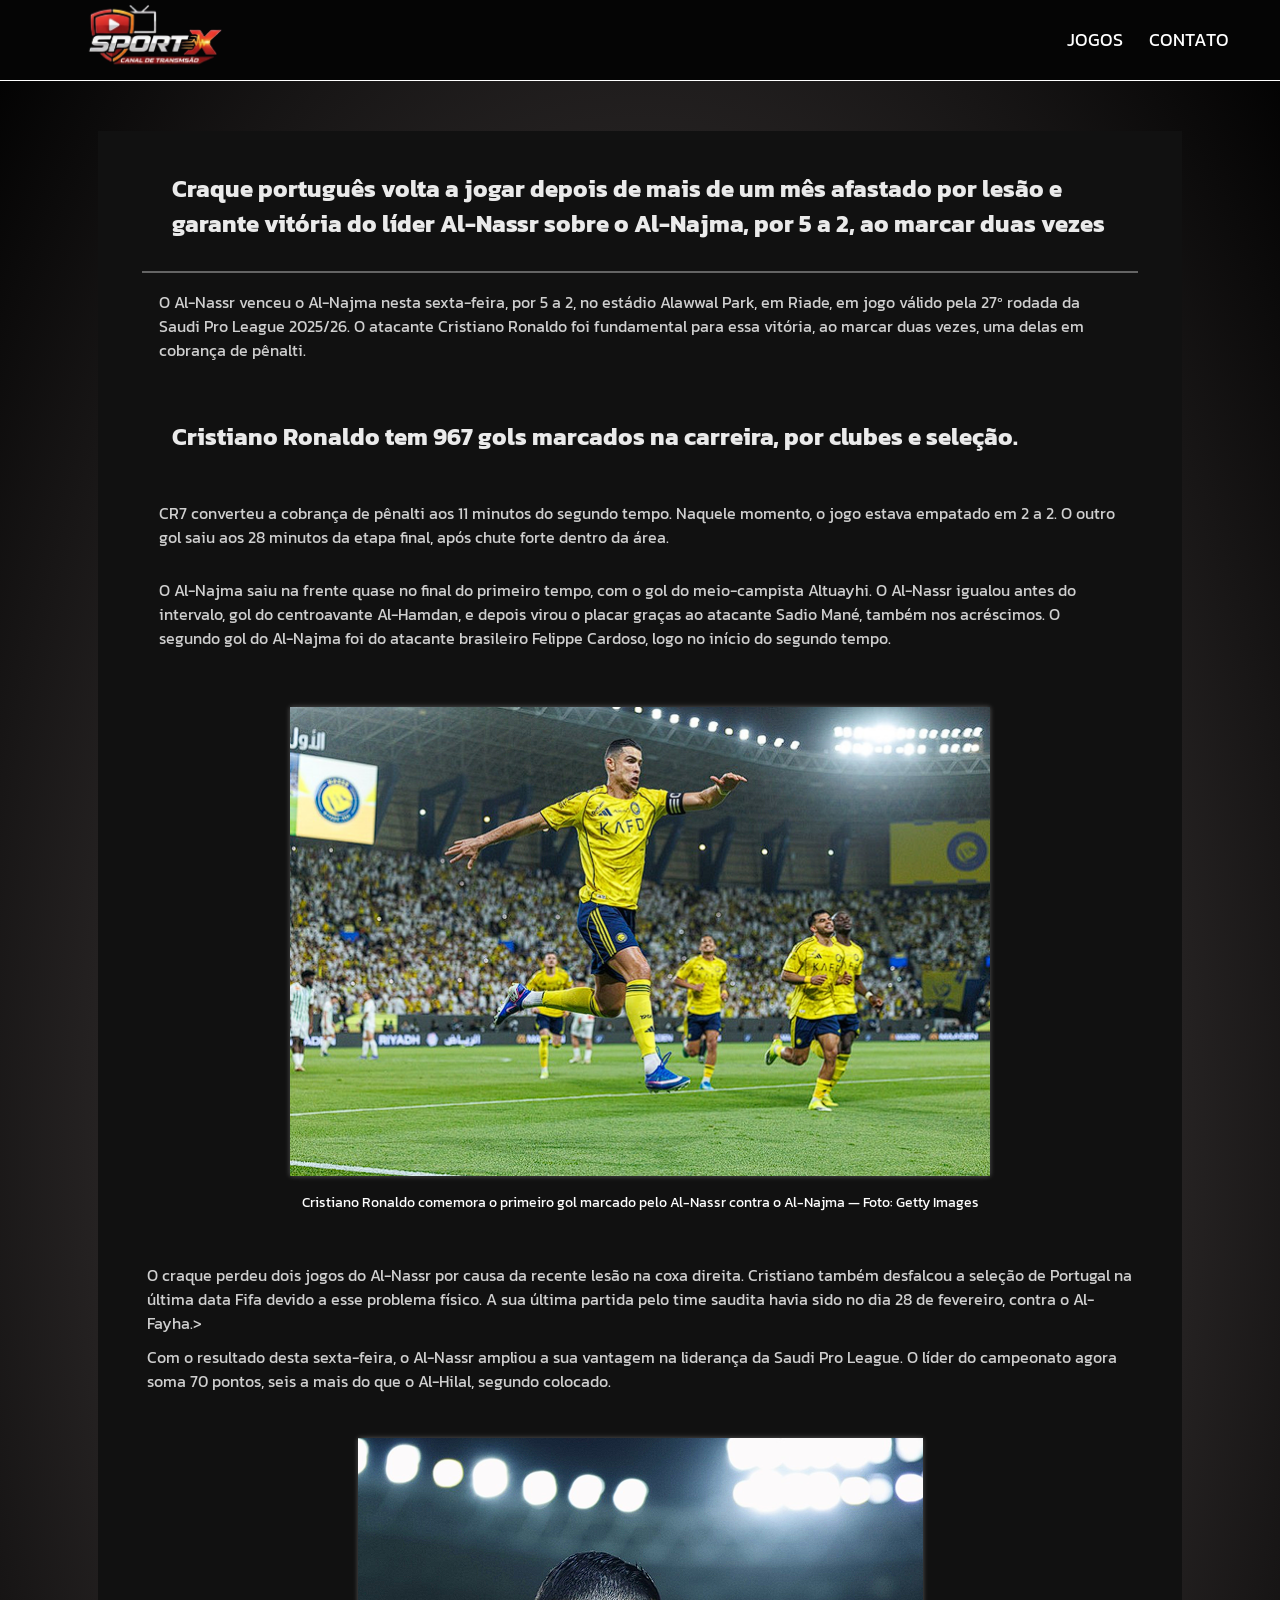
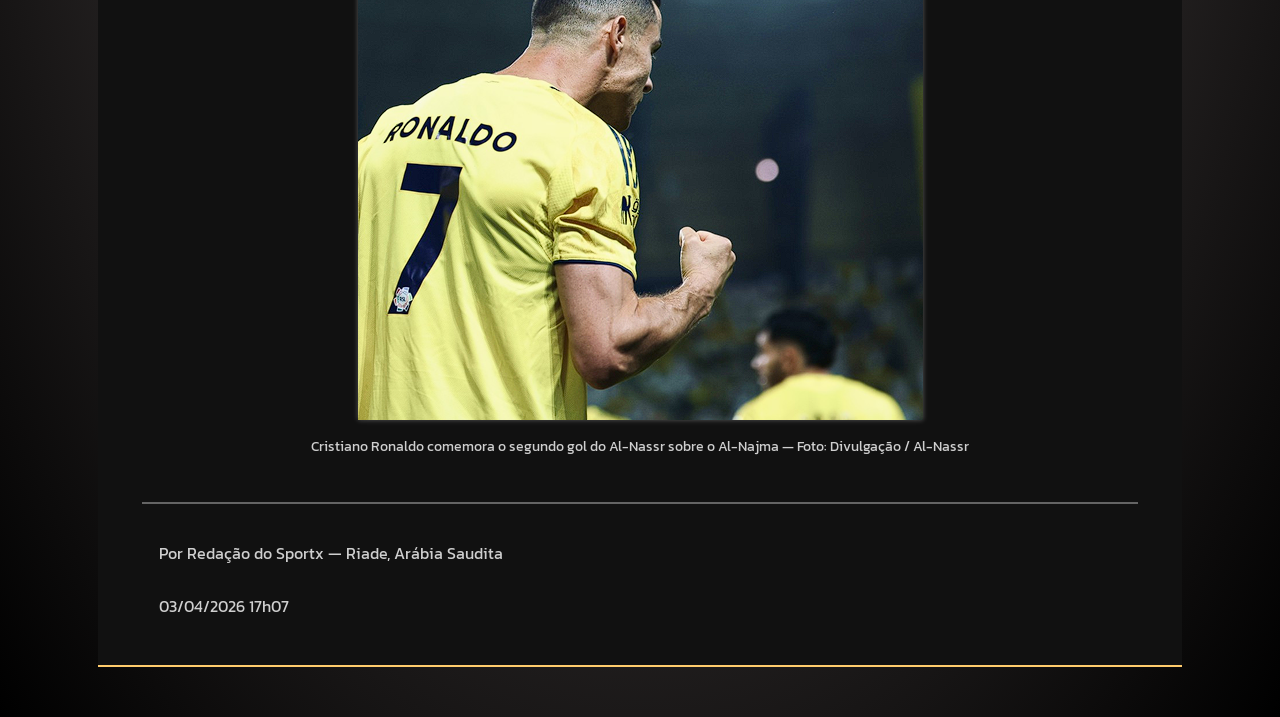
<file: Cristiano Ronaldo chega a 967 gols.html>
<!DOCTYPE html>
<html lang="pt-br">
<head>
    <meta charset="UTF-8">
    <meta name="viewport" content="width=device-width, initial-scale=1.0">
    <title>Cristiano Ronaldo chega a 967 gols</title>
    <link rel="icon" href="Imagens_SportX/trofeuicon.png" type="image/png">
    <link rel="stylesheet" href="Css/Style.css">
    <link rel="preconnect" href="https://fonts.googleapis.com">
    <link rel="preconnect" href="https://fonts.gstatic.com" crossorigin>
    <link href="https://fonts.googleapis.com/css2?family=Kanit:ital,wght@0,100;0,200;0,300;0,400;0,500;0,600;0,700;0,800;0,900;1,100;1,200;1,300;1,400;1,500;1,600;1,700;1,800;1,900&display=swap" rel="stylesheet">
</head>
<body>
  <header>
    <div class="interface">
      <div class="logotipocabecalho">
        <a href="https://holandastar.github.io/Projeto-SportX/"><img src="Imagens_SportX/SportXLogo.png" alt="Logotipo"></a>
      </div>
        <nav class="menu">
          <ul>
          <li><a href="JogosSportX.html">JOGOS</a></li>
          <li><a>CONTATO</a></li>
          </ul>
        </nav>
    </div>
  </header>
</body>
<div class="div-inteira">
  <div class="interface">
    <div class="interface-topo-noticia">
      <h2>Craque português volta a jogar depois de mais de um mês afastado por lesão e garante vitória do líder
         Al-Nassr sobre o Al-Najma, por 5 a 2, ao marcar duas vezes
      </h2>
      <div class="noticia-texto">
        <p>O Al-Nassr venceu o Al-Najma nesta sexta-feira, por 5 a 2, no estádio Alawwal Park, em Riade, em jogo válido pela 27º rodada da Saudi Pro League 2025/26. O atacante Cristiano Ronaldo foi fundamental para essa vitória, ao marcar duas vezes, uma delas em cobrança de pênalti.</p>
      </div>
        <h2 style="border-bottom: none;">Cristiano Ronaldo tem 967 gols marcados na carreira, por clubes e seleção.</h2>
      <div class="noticia-texto">
        <p>CR7 converteu a cobrança de pênalti aos 11 minutos do segundo tempo. Naquele momento, o jogo estava empatado em 2 a 2. O outro gol saiu aos 28 minutos da etapa final, após chute forte dentro da área.</p>
        <p>O Al-Najma saiu na frente quase no final do primeiro tempo, com o gol do meio-campista Altuayhi. O Al-Nassr igualou antes do intervalo, gol do centroavante Al-Hamdan, e depois virou o placar graças ao atacante Sadio Mané, também nos acréscimos. O segundo gol do Al-Najma foi do atacante brasileiro Felippe Cardoso, logo no início do segundo tempo.</p>
      </div>
      <img src="Imagens_SportX/cristiano_ronaldo.png">
      <div class="descricao-imagem"><p>Cristiano Ronaldo comemora o primeiro gol marcado pelo Al-Nassr contra o Al-Najma — Foto: Getty Images</p></div>
      <div class="descricao-noticia" style="padding: 0px;">
      <p>O craque perdeu dois jogos do Al-Nassr por causa da recente lesão na coxa direita. Cristiano também desfalcou a seleção de Portugal na última data Fifa devido a esse problema físico. A sua última partida pelo time saudita havia sido no dia 28 de fevereiro, contra o Al-Fayha.></p>
      <p>Com o resultado desta sexta-feira, o Al-Nassr ampliou a sua vantagem na liderança da Saudi Pro League. O líder do campeonato agora soma 70 pontos, seis a mais do que o Al-Hilal, segundo colocado.</p>
      <img src="Imagens_SportX/Cr7_comemorando.png">
      <div class="descricao-imagem" style="margin-bottom: 0px;"><p>Cristiano Ronaldo comemora o segundo gol do Al-Nassr sobre o Al-Najma — Foto: Divulgação / Al-Nassr</p></div>
      </div>
      <div class="noticia-texto" style="padding-top: 20px;">
        <p>Por Redação do Sportx  — Riade, Arábia Saudita</p>
        <p>03/04/2026 17h07</p>
      </div>
    </div>
  </div>
</div>
</html>
</file>
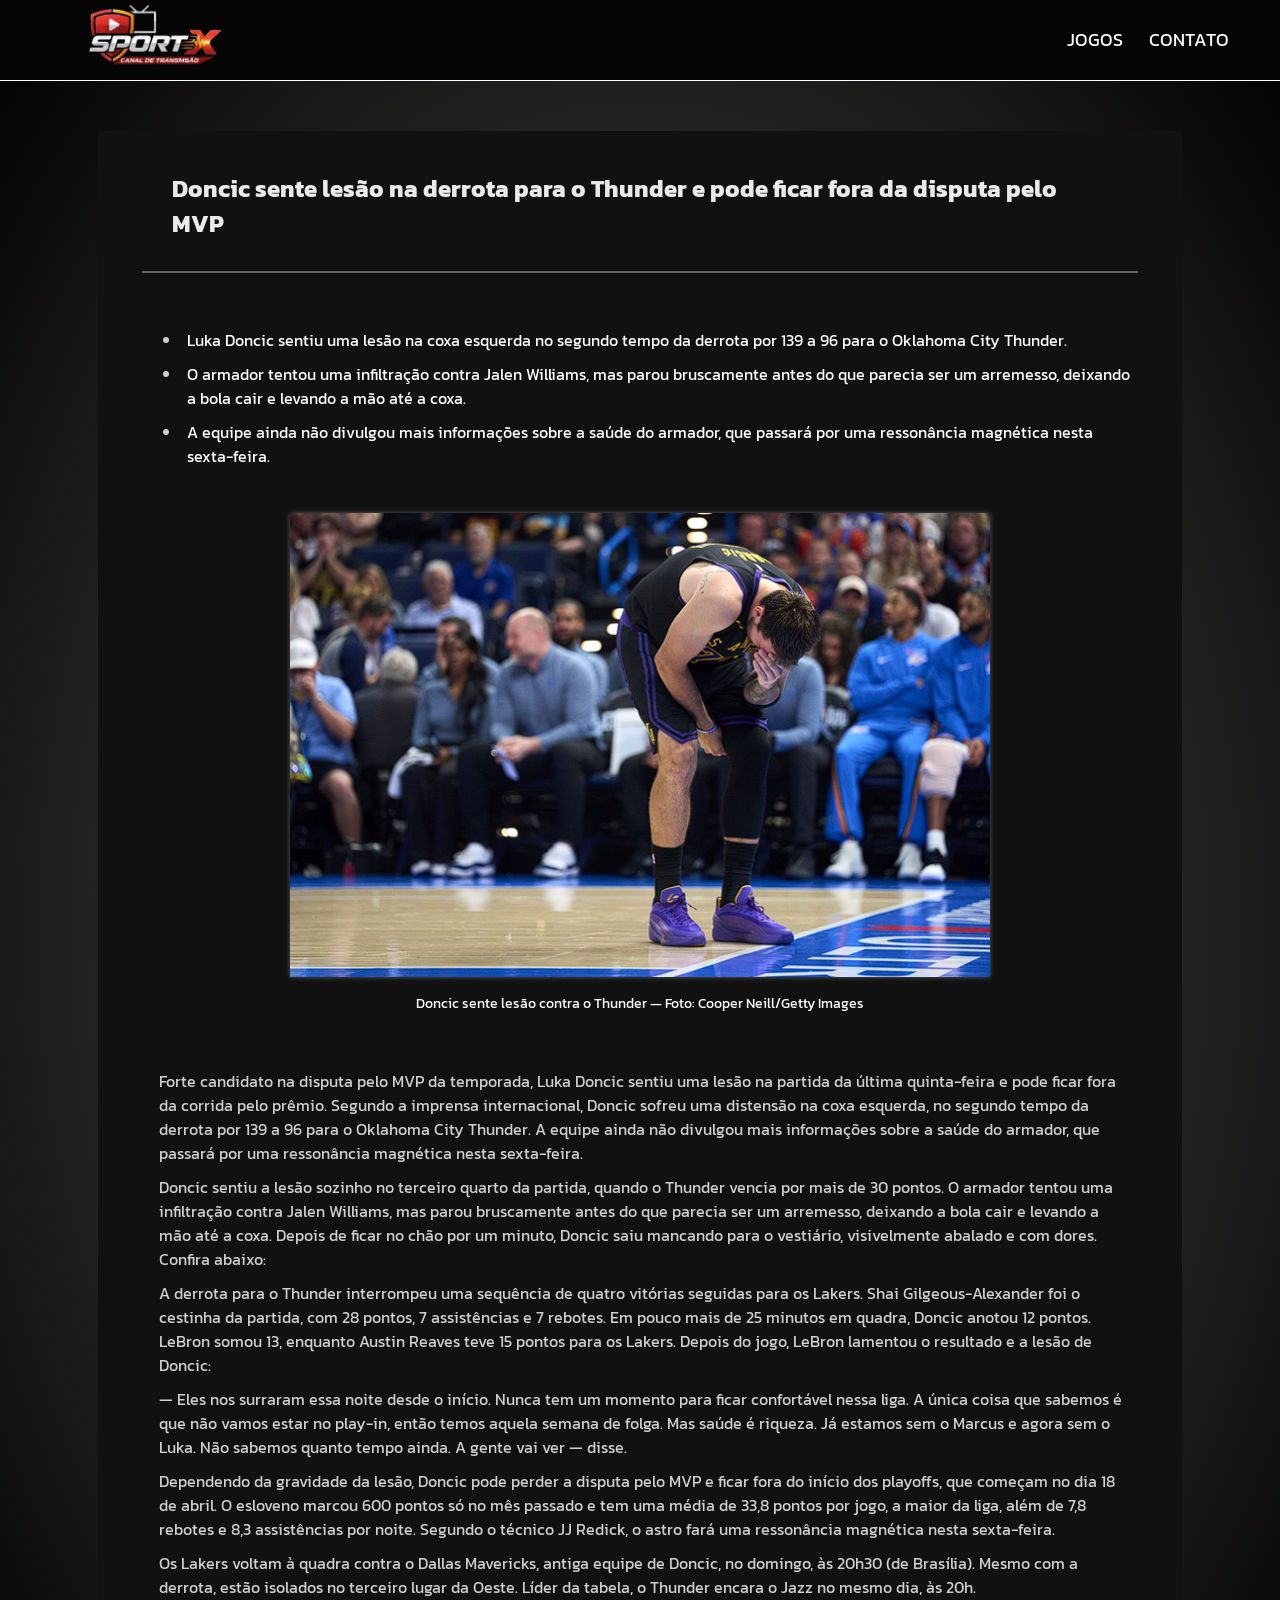
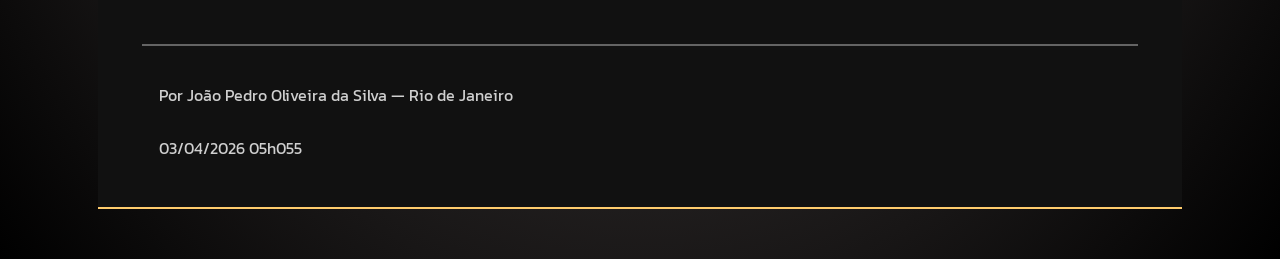
<file: Doncic sente lesão na derrota para o Thunder e pode ficar fora da disputa pelo MVP.html>
<!DOCTYPE html>
<html lang="pt-br">
<head>
    <meta charset="UTF-8">
    <meta name="viewport" content="width=device-width, initial-scale=1.0">
    <title>Doncic sente lesão na derrota para o Thunder</title>
    <link rel="icon" href="Imagens_SportX/trofeuicon.png" type="image/png">
    <link rel="stylesheet" href="Css/Style.css">
    <link rel="preconnect" href="https://fonts.googleapis.com">
    <link rel="preconnect" href="https://fonts.gstatic.com" crossorigin>
    <link href="https://fonts.googleapis.com/css2?family=Kanit:ital,wght@0,100;0,200;0,300;0,400;0,500;0,600;0,700;0,800;0,900;1,100;1,200;1,300;1,400;1,500;1,600;1,700;1,800;1,900&display=swap" rel="stylesheet">
</head>
<body>
  <header>
    <div class="interface">
      <div class="logotipocabecalho">
        <a href="https://holandastar.github.io/Projeto-SportX/"><img src="Imagens_SportX/SportXLogo.png" alt="Logotipo"></a>
      </div>
        <nav class="menu">
          <ul>
          <li><a href="JogosSportX.html">JOGOS</a></li>
          <li><a>CONTATO</a></li>
          </ul>
        </nav>
    </div>
  </header>
</body>
<div class="div-inteira">
  <div class="interface">
    <div class="interface-topo-noticia">
      <h2 style="margin-bottom: 50px;">Doncic sente lesão na derrota para o Thunder e pode ficar fora da disputa pelo MVP
      </h2>
      <div class="calendario">
      <ul>
      <li><p>Luka Doncic sentiu uma lesão na coxa esquerda no segundo tempo da derrota por 139 a 96 para o Oklahoma City Thunder.</p></li>
      <li><p>O armador tentou uma infiltração contra Jalen Williams, mas parou bruscamente antes do que parecia ser um arremesso, deixando a bola cair e levando a mão até a coxa.</p></li>
      <li><p>A equipe ainda não divulgou mais informações sobre a saúde do armador, que passará por uma ressonância magnética nesta sexta-feira.</p></li>
    </ul>
    </div>
      <img src="Imagens_SportX/Doncic.png">
      <div class="descricao-imagem"><p>Doncic sente lesão contra o Thunder — Foto: Cooper Neill/Getty Images</p></div>
      <div class="descricao-noticia">
      <p>Forte candidato na disputa pelo MVP da temporada, Luka Doncic sentiu uma lesão na partida da última quinta-feira e pode ficar fora da corrida pelo prêmio. Segundo a imprensa internacional, Doncic sofreu uma distensão na coxa esquerda, no segundo tempo da derrota por 139 a 96 para o Oklahoma City Thunder. A equipe ainda não divulgou mais informações sobre a saúde do armador, que passará por uma ressonância magnética nesta sexta-feira.</p>
      <p>Doncic sentiu a lesão sozinho no terceiro quarto da partida, quando o Thunder vencia por mais de 30 pontos. O armador tentou uma infiltração contra Jalen Williams, mas parou bruscamente antes do que parecia ser um arremesso, deixando a bola cair e levando a mão até a coxa. Depois de ficar no chão por um minuto, Doncic saiu mancando para o vestiário, visivelmente abalado e com dores. Confira abaixo:</p>
      <p>A derrota para o Thunder interrompeu uma sequência de quatro vitórias seguidas para os Lakers. Shai Gilgeous-Alexander foi o cestinha da partida, com 28 pontos, 7 assistências e 7 rebotes. Em pouco mais de 25 minutos em quadra, Doncic anotou 12 pontos. LeBron somou 13, enquanto Austin Reaves teve 15 pontos para os Lakers. Depois do jogo, LeBron lamentou o resultado e a lesão de Doncic:</p>
      <p>— Eles nos surraram essa noite desde o início. Nunca tem um momento para ficar confortável nessa liga. A única coisa que sabemos é que não vamos estar no play-in, então temos aquela semana de folga. Mas saúde é riqueza. Já estamos sem o Marcus e agora sem o Luka. Não sabemos quanto tempo ainda. A gente vai ver — disse.</p>
      <p>Dependendo da gravidade da lesão, Doncic pode perder a disputa pelo MVP e ficar fora do início dos playoffs, que começam no dia 18 de abril. O esloveno marcou 600 pontos só no mês passado e tem uma média de 33,8 pontos por jogo, a maior da liga, além de 7,8 rebotes e 8,3 assistências por noite. Segundo o técnico JJ Redick, o astro fará uma ressonância magnética nesta sexta-feira.</p>
      <p>Os Lakers voltam à quadra contra o Dallas Mavericks, antiga equipe de Doncic, no domingo, às 20h30 (de Brasília). Mesmo com a derrota, estão isolados no terceiro lugar da Oeste. Líder da tabela, o Thunder encara o Jazz no mesmo dia, às 20h.</p>
      </div>
      <div class="noticia-texto"style="padding-top: 20px;">
        <p>Por João Pedro Oliveira da Silva — Rio de Janeiro</p>
        <p>03/04/2026 05h055</p>
      </div>
    </div>
  </div>
</div>
</html>
</file>
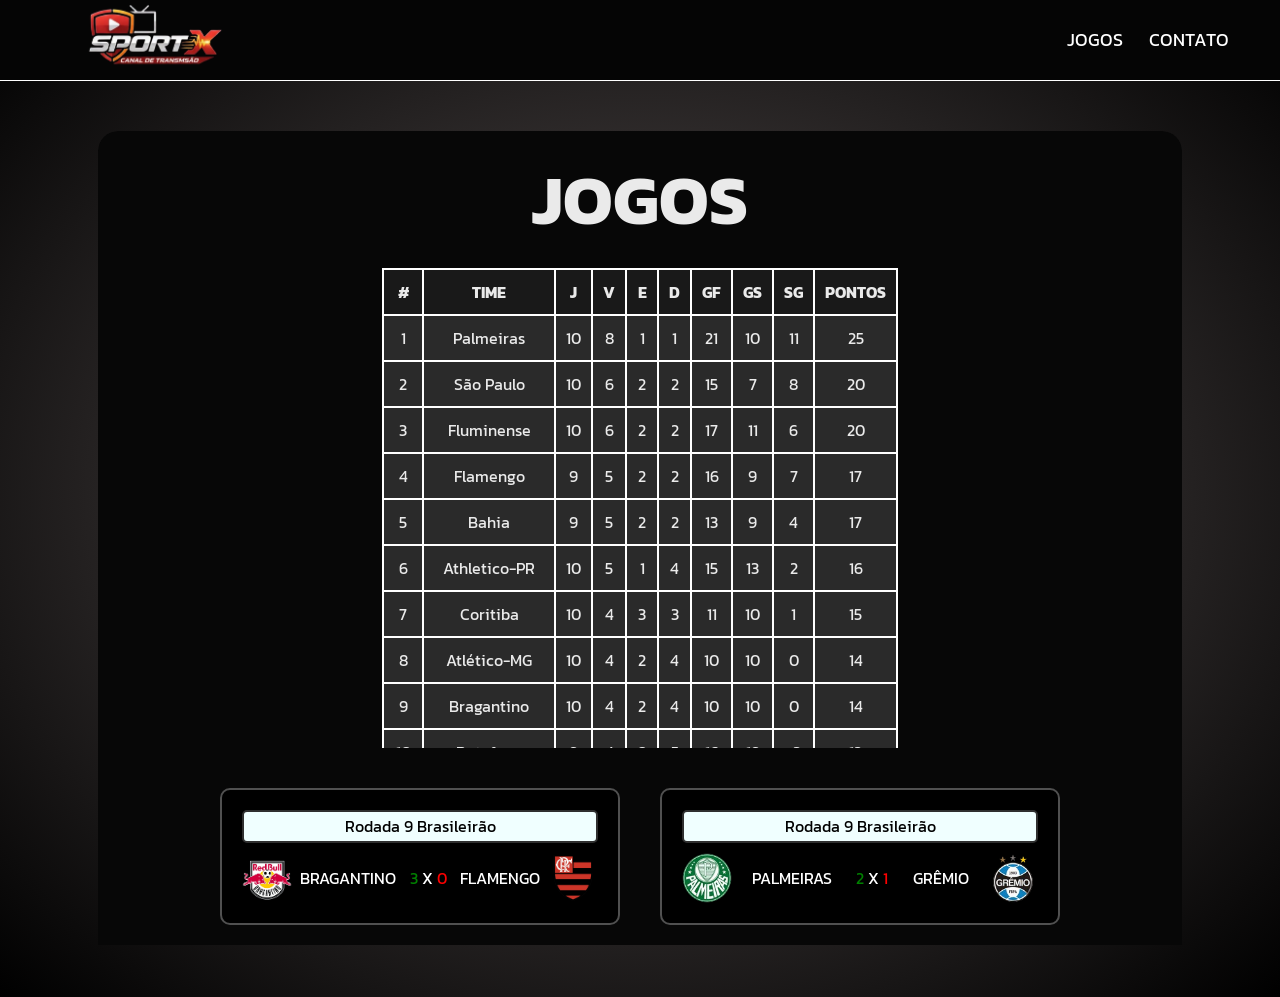
<file: JogosSportX.html>
<!DOCTYPE html>
<html lang="pt-br">
<head>
    <meta charset="UTF-8">
    <meta name="viewport" content="width=device-width, initial-scale=1.0">
    <title>JogosSportX</title>
    <link rel="icon" href="Imagens_SportX/trofeuicon.png" type="image/png">
    <link rel="stylesheet" href="Css/Style.css">
    <link rel="preconnect" href="https://fonts.googleapis.com">
    <link rel="preconnect" href="https://fonts.gstatic.com" crossorigin>
    <link href="https://fonts.googleapis.com/css2?family=Kanit:ital,wght@0,100;0,200;0,300;0,400;0,500;0,600;0,700;0,800;0,900;1,100;1,200;1,300;1,400;1,500;1,600;1,700;1,800;1,900&display=swap" rel="stylesheet">
</head>
<body>
  <header>
    <div class="interface">
      <div class="logotipocabecalho">
        <a href="https://holandastar.github.io/Projeto-SportX/"><img src="Imagens_SportX/SportXLogo.png" alt="Logotipo"></a>
      </div>
        <nav class="menu">
          <ul>
          <li><a href="JogosSportX.html">JOGOS</a></li>
          <li><a>CONTATO</a></li>
          </ul>
        </nav>
    </div>
  </header>
<div class="div-inteira">
  <div class="interface">
    <div class="interface-topo-jogos">
      <h1>JOGOS</h1>
      <div  class="tabela-brasileirao">
        <table>
          <tr>
            <th>#</th>
            <th>TIME</th>
            <th>J</th>
            <th>V</th>
            <th>E</th>
            <th>D</th>
            <th>GF</th>
            <th>GS</th>
            <th>SG</th>
            <th>PONTOS</th>
          </tr>
          <tr>
            <td>1</td>
            <td>Palmeiras</td>
            <td>10</td>
            <td>8</td>
            <td>1</td>
            <td>1</td>
            <td>21</td>
            <td>10</td>
            <td>11</td>
            <td>25</td>
          </tr>
          <tr>
            <td>2</td>
            <td>São Paulo</td>
            <td>10</td>
            <td>6</td>
            <td>2</td>
            <td>2</td>
            <td>15</td>
            <td>7</td>
            <td>8</td>
            <td>20</td>
          </tr>
          <tr>
            <td>3</td>
            <td>Fluminense</td>
            <td>10</td>
            <td>6</td>
            <td>2</td>
            <td>2</td>
            <td>17</td>
            <td>11</td>
            <td>6</td>
            <td>20</td>
          </tr>
          <tr>
            <td>4</td>
            <td>Flamengo</td>
            <td>9</td>
            <td>5</td>
            <td>2</td>
            <td>2</td>
            <td>16</td>
            <td>9</td>
            <td>7</td>
            <td>17</td>
          </tr>
          <tr>
            <td>5</td>
            <td>Bahia</td>
            <td>9</td>
            <td>5</td>
            <td>2</td>
            <td>2</td>
            <td>13</td>
            <td>9</td>
            <td>4</td>
            <td>17</td>
          </tr>
          <tr>
            <td>6</td>
            <td>Athletico-PR</td>
            <td>10</td>
            <td>5</td>
            <td>1</td>
            <td>4</td>
            <td>15</td>
            <td>13</td>
            <td>2</td>
            <td>16</td>
          </tr>
          <tr>
            <td>7</td>
            <td>Coritiba</td>
            <td>10</td>
            <td>4</td>
            <td>3</td>
            <td>3</td>
            <td>11</td>
            <td>10</td>
            <td>1</td>
            <td>15</td>
          </tr>
          <tr>
            <td>8</td>
            <td>Atlético-MG</td>
            <td>10</td>
            <td>4</td>
            <td>2</td>
            <td>4</td>
            <td>10</td>
            <td>10</td>
            <td>0</td>
            <td>14</td>
          </tr>
          <tr>
            <td>9</td>
            <td>Bragantino</td>
            <td>10</td>
            <td>4</td>
            <td>2</td>
            <td>4</td>
            <td>10</td>
            <td>10</td>
            <td>0</td>
            <td>14</td>
          </tr>
          <tr>
            <td>10</td>
            <td>Botafogo</td>
            <td>9</td>
            <td>4</td>
            <td>0</td>
            <td>5</td>
            <td>16</td>
            <td>19</td>
            <td>-3</td>
            <td>12</td>
          </tr>
          <tr>
            <td>11</td>
            <td>Grêmio</td>
            <td>10</td>
            <td>3</td>
            <td>3</td>
            <td>4</td>
            <td>14</td>
            <td>14</td>
            <td>0</td>
            <td>12</td>
          </tr>
          <tr>
            <td>12</td>
            <td>Vasco da Gama</td>
            <td>10</td>
            <td>3</td>
            <td>3</td>
            <td>4</td>
            <td>15</td>
            <td>16</td>
            <td>-1</td>
            <td>12</td>
          </tr>
          <tr>
            <td>13</td>
            <td>internacional</td>
            <td>10</td>
            <td>3</td>
            <td>3</td>
            <td>4</td>
            <td>9</td>
            <td>10</td>
            <td>-1</td>
            <td>12</td>
          </tr>
          <tr>
            <td>14</td>
            <td>EC Vitória</td>
            <td>9</td>
            <td>3</td>
            <td>2</td>
            <td>4</td>
            <td>9</td>
            <td>14</td>
            <td>-5</td>
            <td>11</td>
          </tr>
          <tr>
            <td>15</td>
            <td>Santos</td>
            <td>10</td>
            <td>2</td>
            <td>4</td>
            <td>4</td>
            <td>13</td>
            <td>16</td>
            <td>-3</td>
            <td>10</td>
          </tr>
          <tr>
            <td>16</td>
            <td>Corinthians</td>
            <td>10</td>
            <td>2</td>
            <td>4</td>
            <td>4</td>
            <td>8</td>
            <td>11</td>
            <td>-3</td>
            <td>10</td>
          </tr>
          <tr>
            <td>17</td>
            <td>Chapecoense</td>
            <td>9</td>
            <td>1</td>
            <td>5</td>
            <td>3</td>
            <td>10</td>
            <td>16</td>
            <td>-6</td>
            <td>8</td>
          </tr>
          <tr>
            <td>18</td>
            <td>Remo</td>
            <td>10</td>
            <td>1</td>
            <td>4</td>
            <td>5</td>
            <td>10</td>
            <td>17</td>
            <td>-7</td>
            <td>7</td>
          </tr>
          <tr>
            <td>19</td>
            <td>Cruzeiro</td>
            <td>10</td>
            <td>1</td>
            <td>4</td>
            <td>5</td>
            <td>12</td>
            <td>20</td>
            <td>-8</td>
            <td>7</td>
          </tr>
          <tr>
            <td>20</td>
            <td>Mirassol</td>
            <td>9</td>
            <td>1</td>
            <td>3</td>
            <td>5</td>
            <td>10</td>
            <td>14</td>
            <td>-4</td>
            <td>6</td>
          </tr>
        </table>
      </div>
      <div class="div-tabelas">
      <div class="jogos-tabela">
        <div class="competicao">
          <p>Rodada 9 Brasileirão</p>
        </div>
        <div class="jogos">
          <img src="Imagens_SportX/escudo_bragantino.png">
          <p>BRAGANTINO</p>
          <p><span style="color: green;">3</span> X <span style="color: red;">0</span></p>
          <p>FLAMENGO</p>
          <img src="Imagens_SportX/flamengo_logo.png"> 
      </div>
      </div>
        <div class="jogos-tabela">
          <div class="competicao">
            <p>Rodada 9 Brasileirão</p>
          </div>
          <div class="jogos">
          <img src="Imagens_SportX/palmeiras_escudo.png">
          <div class="textos">
          <p>PALMEIRAS</p>
          </div>
          <p><span style="color: green;">2</span> X <span style="color: red;">1</span></p>
          <p>GRÊMIO</p>
          <img src="Imagens_SportX/gremio_escudo.png">
          </div>
      </div>
    </div>
    </div>
  </div>
</div>
</body>
</html>
</file>
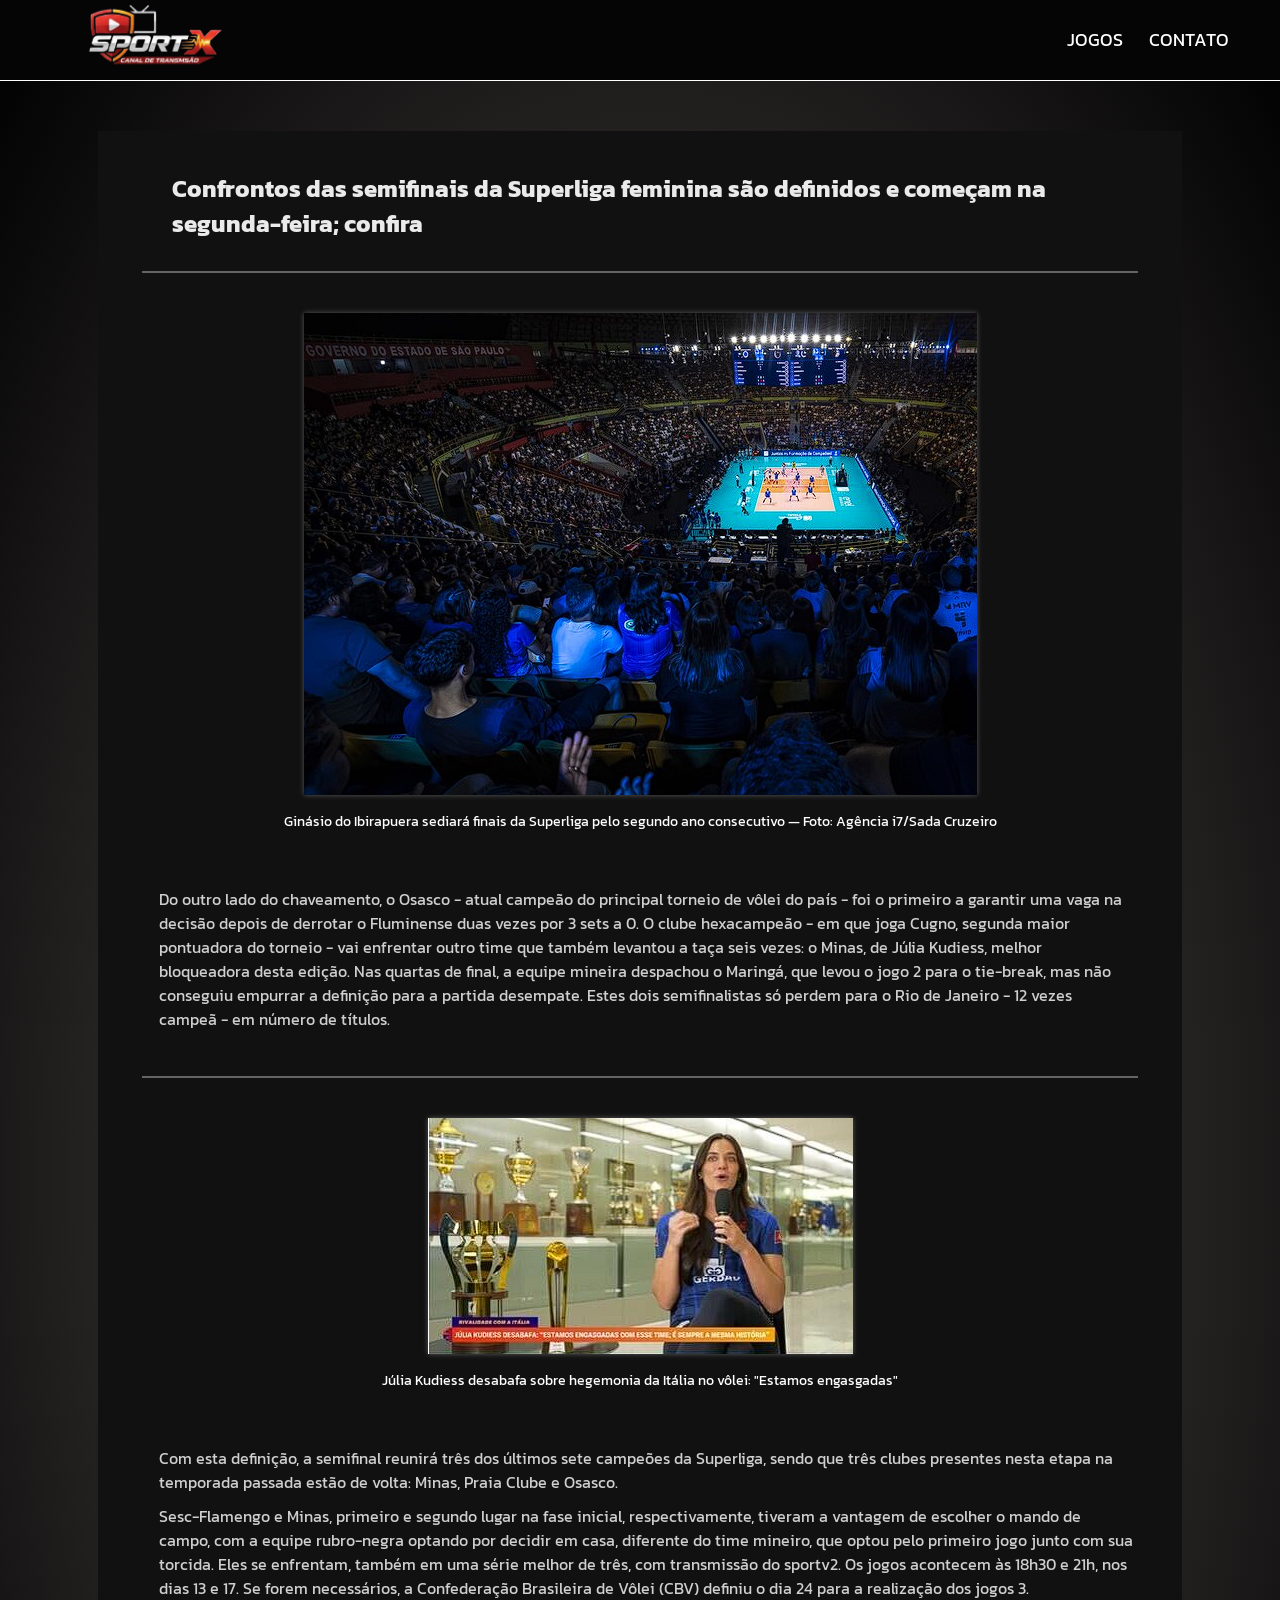
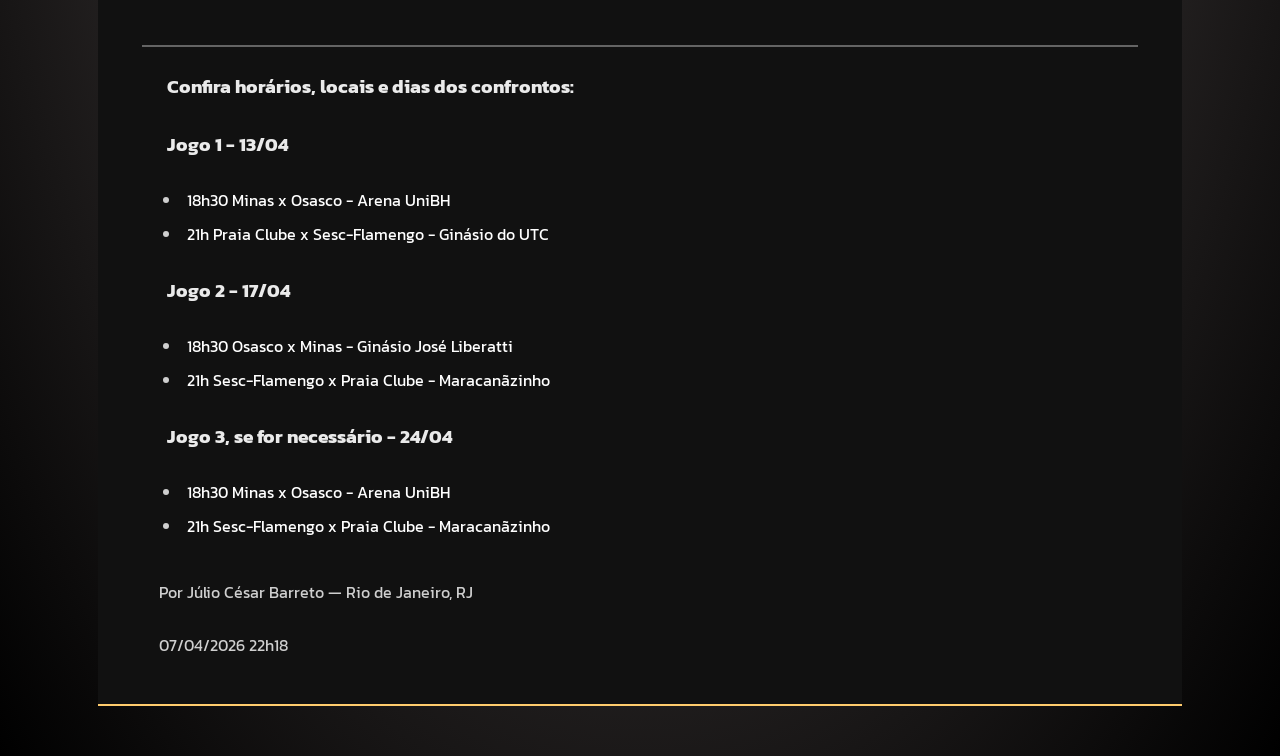
<file: Semifinais da Superliga feminina.html>
<!DOCTYPE html>
<html lang="pt-br">
<head>
    <meta charset="UTF-8">
    <meta name="viewport" content="width=device-width, initial-scale=1.0">
    <title>Semifinais da Superliga feminina</title>
    <link rel="icon" href="Imagens_SportX/trofeuicon.png" type="image/png">
    <link rel="stylesheet" href="Css/Style.css">
    <link rel="preconnect" href="https://fonts.googleapis.com">
    <link rel="preconnect" href="https://fonts.gstatic.com" crossorigin>
    <link href="https://fonts.googleapis.com/css2?family=Kanit:ital,wght@0,100;0,200;0,300;0,400;0,500;0,600;0,700;0,800;0,900;1,100;1,200;1,300;1,400;1,500;1,600;1,700;1,800;1,900&display=swap" rel="stylesheet">
</head>
<body>
  <header>
    <div class="interface">
      <div class="logotipocabecalho">
        <a href="https://holandastar.github.io/Projeto-SportX/"><img src="Imagens_SportX/SportXLogo.png" alt="Logotipo"></a>
      </div>
        <nav class="menu">
          <ul>
          <li><a href="JogosSportX.html">JOGOS</a></li>
          <li><a>CONTATO</a></li>
          </ul>
        </nav>
    </div>
  </header>
</body>
<div class="div-inteira">
  <div class="interface">
    <div class="interface-topo-noticia">
      <h2>Confrontos das semifinais da Superliga feminina são definidos e começam na segunda-feira; confira
      </h2>
      <img src="Imagens_SportX/Ginásio do Ibirapuera.png">
      <div class="descricao-imagem"><p>Ginásio do Ibirapuera sediará finais da Superliga pelo segundo ano consecutivo — Foto: Agência i7/Sada Cruzeiro</p></div>
      <div class="descricao-noticia">
      <p>Do outro lado do chaveamento, o Osasco - atual campeão do principal torneio de vôlei do país - foi o primeiro a garantir uma vaga na decisão depois de derrotar o Fluminense duas vezes por 3 sets a 0. O clube hexacampeão - em que joga Cugno, segunda maior pontuadora do torneio - vai enfrentar outro time que também levantou a taça seis vezes: o Minas, de Júlia Kudiess, melhor bloqueadora desta edição. Nas quartas de final, a equipe mineira despachou o Maringá, que levou o jogo 2 para o tie-break, mas não conseguiu empurrar a definição para a partida desempate. Estes dois semifinalistas só perdem para o Rio de Janeiro - 12 vezes campeã - em número de títulos.</p>
      </div>
      <img src="Imagens_SportX/Júlia Kudiess.png">
      <div class="descricao-imagem"><p>Júlia Kudiess desabafa sobre hegemonia da Itália no vôlei: "Estamos engasgadas"</p></div>
      <div class="descricao-noticia">
      <p>Com esta definição, a semifinal reunirá três dos últimos sete campeões da Superliga, sendo que três clubes presentes nesta etapa na temporada passada estão de volta: Minas, Praia Clube e Osasco.</p>
      <p>Sesc-Flamengo e Minas, primeiro e segundo lugar na fase inicial, respectivamente, tiveram a vantagem de escolher o mando de campo, com a equipe rubro-negra optando por decidir em casa, diferente do time mineiro, que optou pelo primeiro jogo junto com sua torcida. Eles se enfrentam, também em uma série melhor de três, com transmissão do sportv2. Os jogos acontecem às 18h30 e 21h, nos dias 13 e 17. Se forem necessários, a Confederação Brasileira de Vôlei (CBV) definiu o dia 24 para a realização dos jogos 3.</p>
      </div>
      <div class="calendario">
    <h3>Confira horários, locais e dias dos confrontos:</h3>
    <h3>Jogo 1 - 13/04</h3>
    <ul>
      <li><p>18h30 Minas x Osasco - Arena UniBH</p></li>
      <li><p>21h Praia Clube x Sesc-Flamengo - Ginásio do UTC</p></li>
    </ul>
    <h3>Jogo 2 - 17/04</h3>
    <ul>
      <li><p>18h30 Osasco x Minas - Ginásio José Liberatti</p></li>
      <li><p>21h Sesc-Flamengo x Praia Clube - Maracanãzinho</p></li>
    </ul>
    <h3>Jogo 3, se for necessário - 24/04</h3>
    <ul>
      <li><p>18h30 Minas x Osasco - Arena UniBH</p></li>
      <li><p>21h Sesc-Flamengo x Praia Clube - Maracanãzinho</p></li>
    </ul>
    </div>
      <div class="noticia-texto"style="padding-top: 20px;">
        <p>Por Júlio César Barreto — Rio de Janeiro, RJ</p>
        <p>07/04/2026 22h18  </p>
    </div>
  </div>
</div>
</html>
</file>
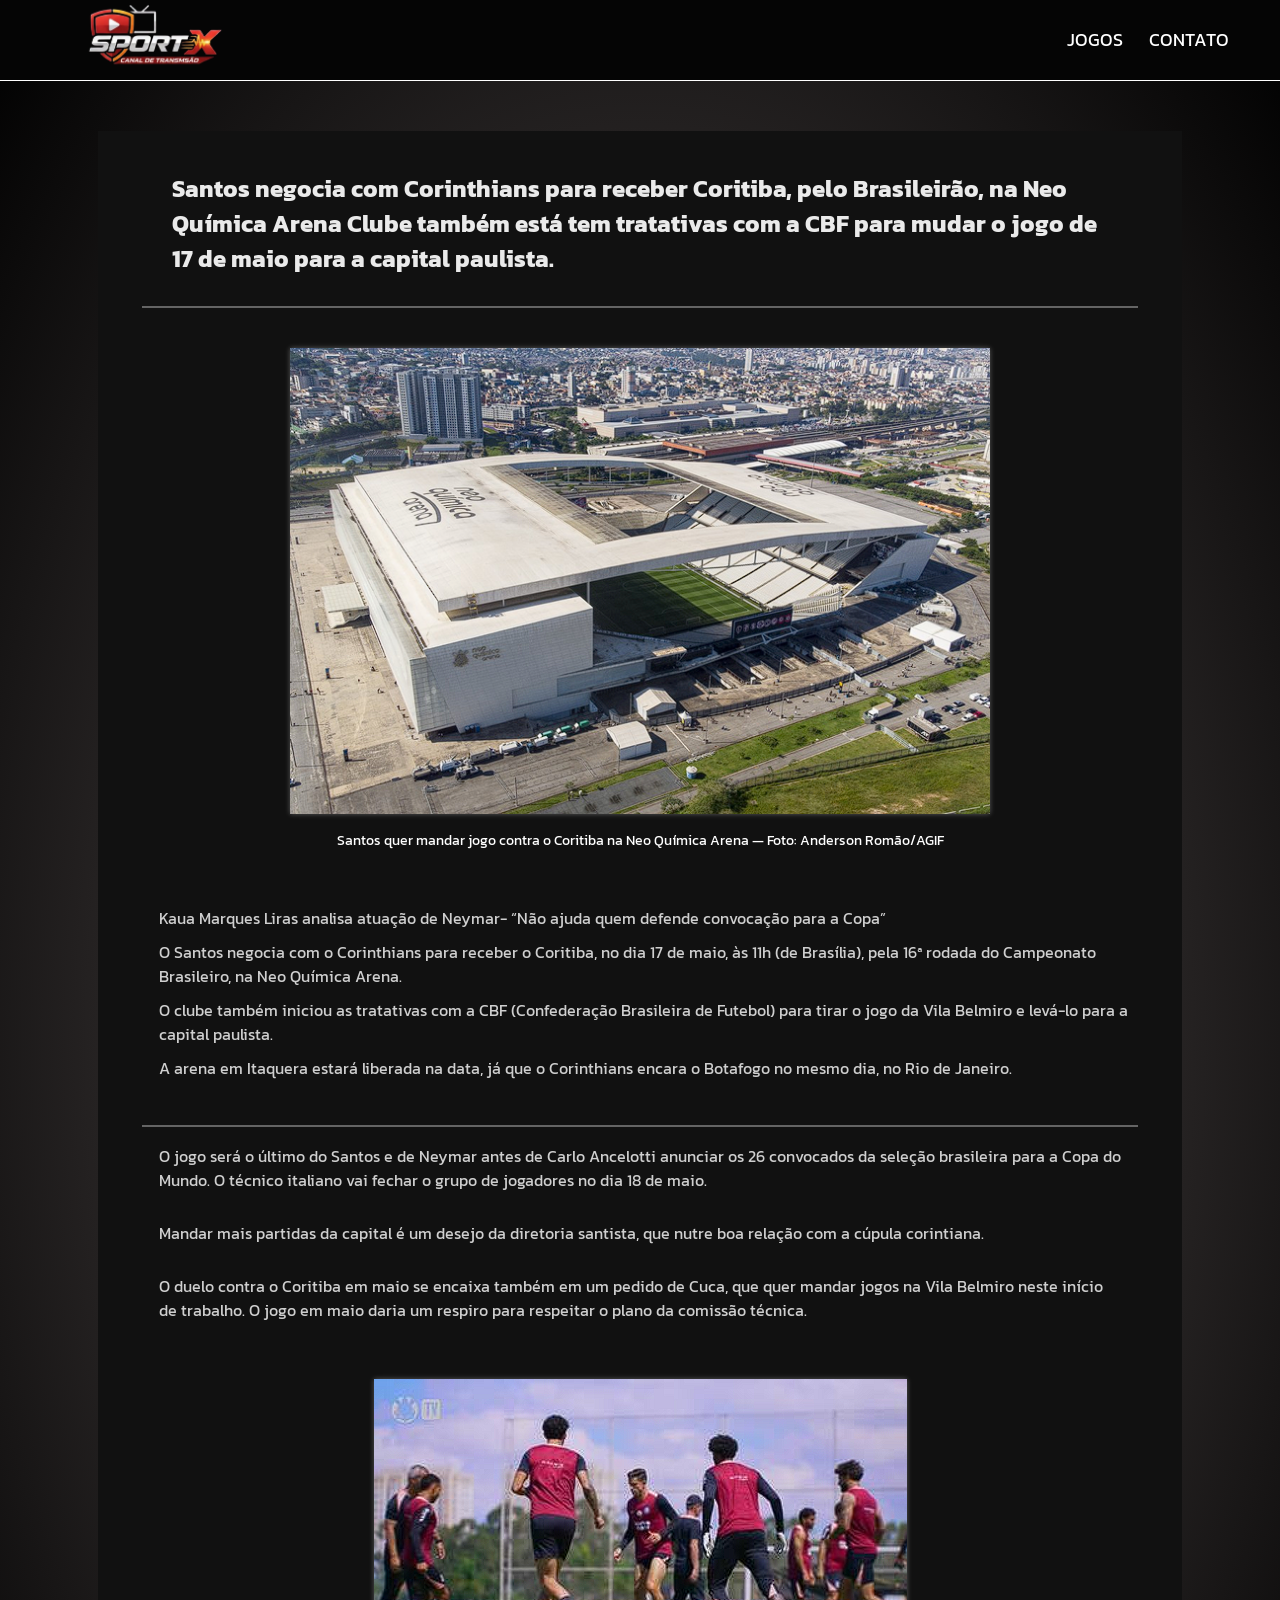
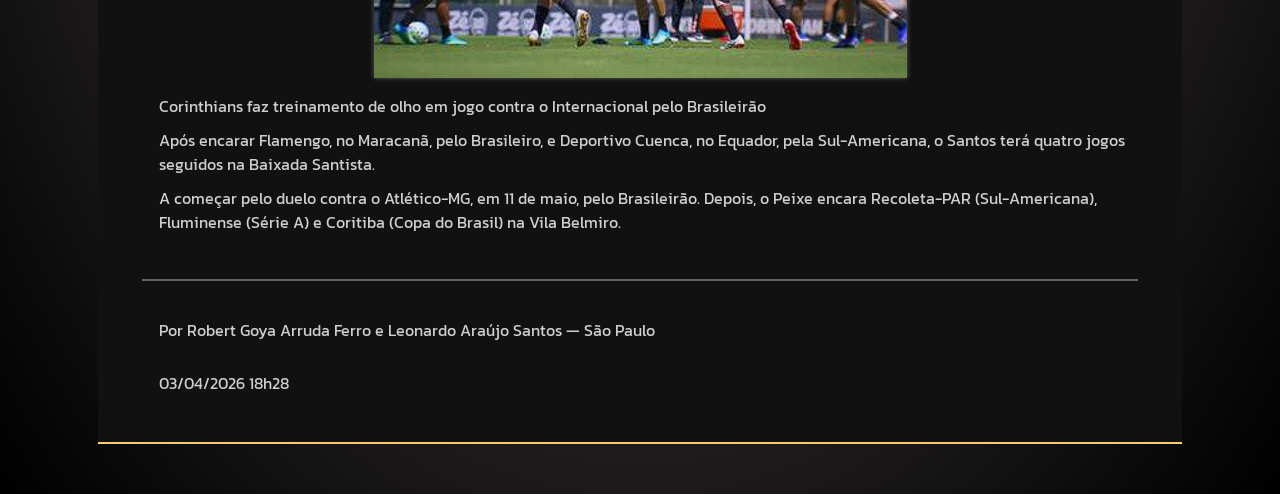
<file: SportX Santos negocia com Corinthians para receber Coritiba, pelo Brasileirão, na Neo Química Arena.html>
<!DOCTYPE html>
<html lang="pt-br">
<head>
    <meta charset="UTF-8">
    <meta name="viewport" content="width=device-width, initial-scale=1.0">
    <title>Santos negocia com Corinthians para receber Coritiba, pelo Brasileirão, na Neo Química Arena</title>
    <link rel="icon" href="Imagens_SportX/trofeuicon.png" type="image/png">
    <link rel="stylesheet" href="Css/Style.css">
    <link rel="preconnect" href="https://fonts.googleapis.com">
    <link rel="preconnect" href="https://fonts.gstatic.com" crossorigin>
    <link href="https://fonts.googleapis.com/css2?family=Kanit:ital,wght@0,100;0,200;0,300;0,400;0,500;0,600;0,700;0,800;0,900;1,100;1,200;1,300;1,400;1,500;1,600;1,700;1,800;1,900&display=swap" rel="stylesheet">
</head>
<body>
  <header>
    <div class="interface">
      <div class="logotipocabecalho">
        <a href="https://holandastar.github.io/Projeto-SportX/"><img src="Imagens_SportX/SportXLogo.png" alt="Logotipo"></a>
      </div>
        <nav class="menu">
          <ul>
          <li><a href="JogosSportX.html">JOGOS</a></li>
          <li><a>CONTATO</a></li>
          </ul>
        </nav>
    </div>
  </header>
</body>
<div class="div-inteira">
  <div class="interface">
    <div class="interface-topo-noticia">
      <h2>Santos negocia com Corinthians para receber Coritiba, pelo Brasileirão, na Neo Química Arena
          Clube também está tem tratativas com a CBF para mudar o jogo de 17 de maio para a capital paulista.
      </h2>
      <img src="Imagens_SportX/neo_quimica_arena.png">
      <div class="descricao-imagem"><p>Santos quer mandar jogo contra o Coritiba na Neo Química Arena — Foto: Anderson Romão/AGIF</p></div>
      <div class="descricao-noticia">
      <p>Kaua Marques Liras analisa atuação de Neymar- “Não ajuda quem defende convocação para a Copa”</p>
      <p>O Santos negocia com o Corinthians para receber o Coritiba, no dia 17 de maio, às 11h (de Brasília), pela 16ª rodada do Campeonato Brasileiro, na Neo Química Arena.</p>
      <p>O clube também iniciou as tratativas com a CBF (Confederação Brasileira de Futebol) para tirar o jogo da Vila Belmiro e levá-lo para a capital paulista.</p>
      <p>A arena em Itaquera estará liberada na data, já que o Corinthians encara o Botafogo no mesmo dia, no Rio de Janeiro.</p>
      </div>
      <div class="noticia-texto">
        <p>O jogo será o último do Santos e de Neymar antes de Carlo Ancelotti anunciar os 26 convocados da seleção brasileira para a Copa do Mundo. O técnico italiano vai fechar o grupo de jogadores no dia 18 de maio.</p>
        <p>Mandar mais partidas da capital é um desejo da diretoria santista, que nutre boa relação com a cúpula corintiana.</p>
        <p>O duelo contra o Coritiba em maio se encaixa também em um pedido de Cuca, que quer mandar jogos na Vila Belmiro neste início de trabalho. O jogo em maio daria um respiro para respeitar o plano da comissão técnica.</p>
      </div>
      <img src="Imagens_SportX/corinthian_treino.png">
    <div class="descricao-noticia">
      <p>Corinthians faz treinamento de olho em jogo contra o Internacional pelo Brasileirão</p>
      <p>Após encarar Flamengo, no Maracanã, pelo Brasileiro, e Deportivo Cuenca, no Equador, pela Sul-Americana, o Santos terá quatro jogos seguidos na Baixada Santista.</p>
      <p>A começar pelo duelo contra o Atlético-MG, em 11 de maio, pelo Brasileirão. Depois, o Peixe encara Recoleta-PAR (Sul-Americana), Fluminense (Série A) e Coritiba (Copa do Brasil) na Vila Belmiro.</p>
      </div> 
      <div class="noticia-texto"style="padding-top: 20px;">
        <p>Por Robert Goya Arruda Ferro e Leonardo Araújo Santos — São Paulo</p>
        <p>03/04/2026 18h28</p>
      </div>    
    </div>
  </div>
</div>
</html>
</file>
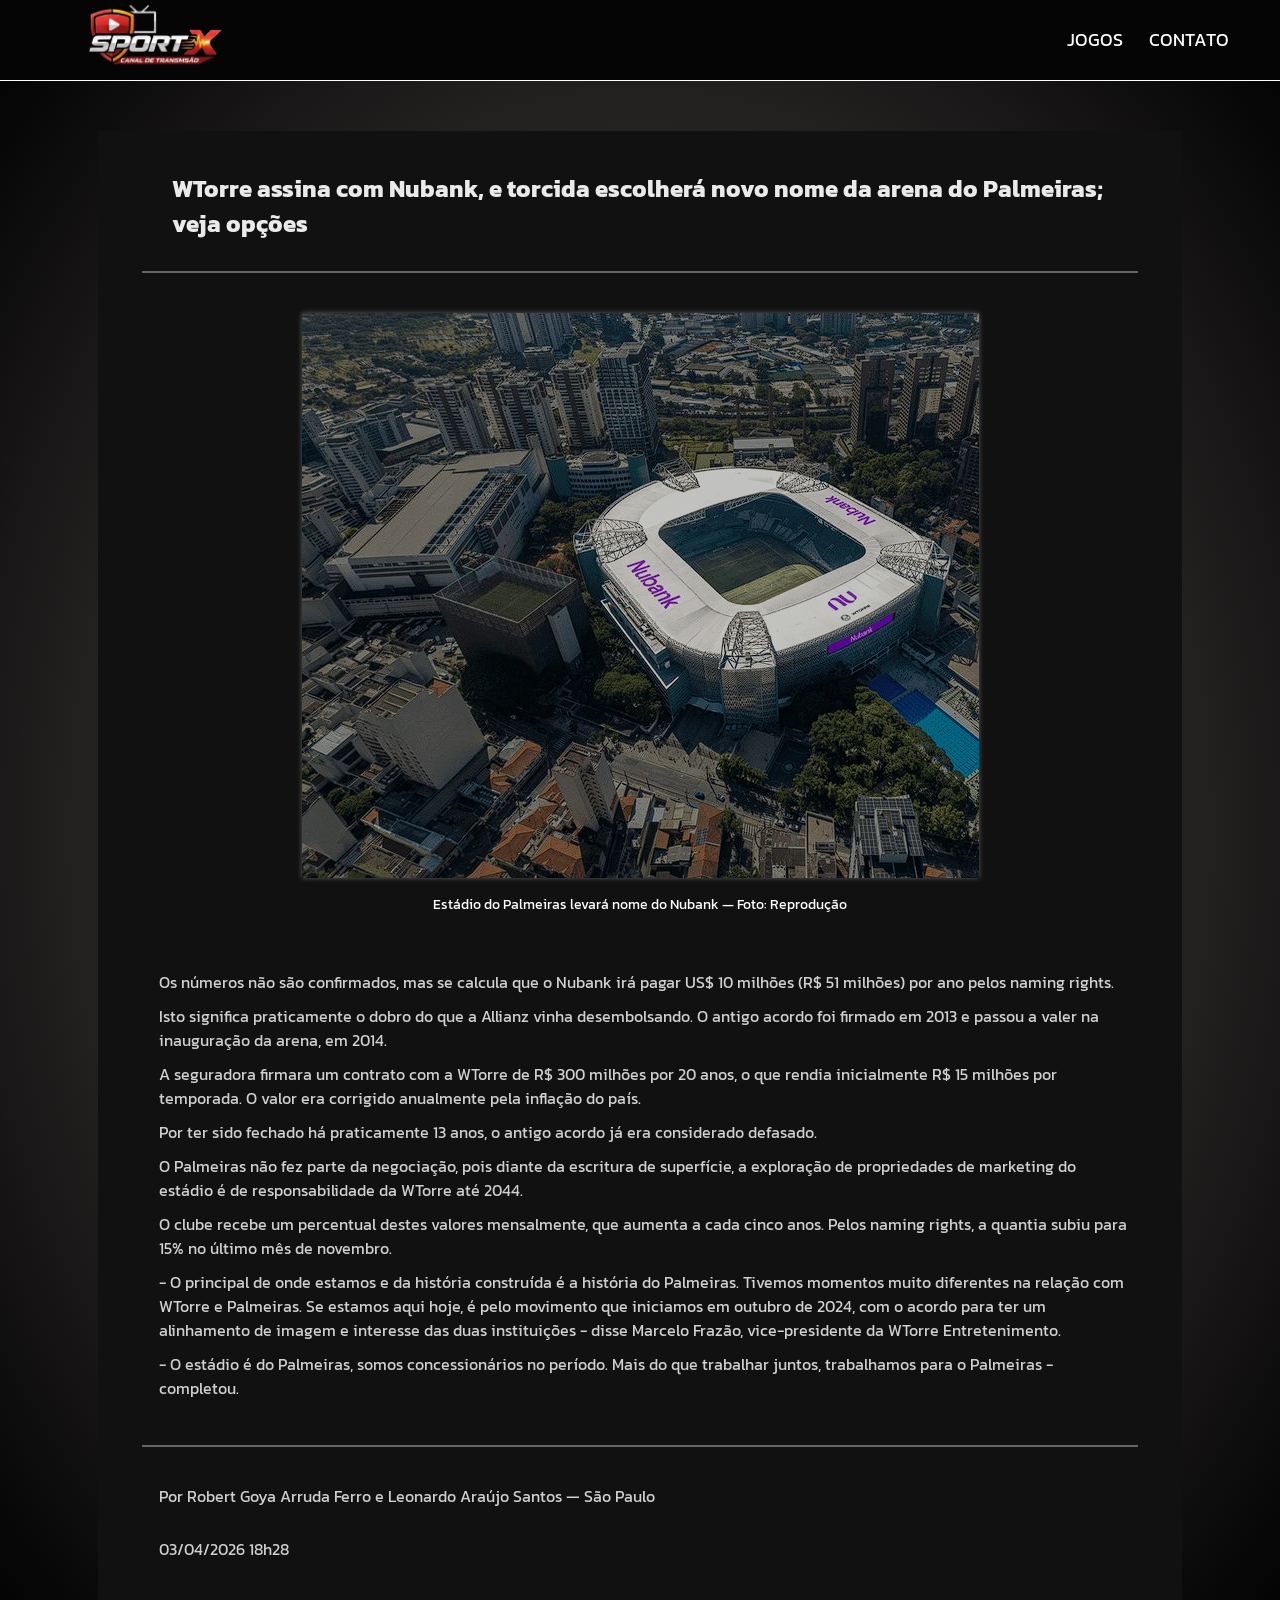
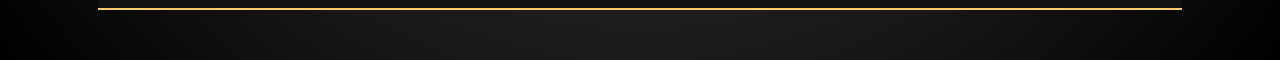
<file: WTorre assina com Nubank.html>
<!DOCTYPE html>
<html lang="pt-br">
<head>
    <meta charset="UTF-8">
    <meta name="viewport" content="width=device-width, initial-scale=1.0">
    <title>WTorre assina com Nubank</title>
    <link rel="icon" href="Imagens_SportX/trofeuicon.png" type="image/png">
    <link rel="stylesheet" href="Css/Style.css">
    <link rel="preconnect" href="https://fonts.googleapis.com">
    <link rel="preconnect" href="https://fonts.gstatic.com" crossorigin>
    <link href="https://fonts.googleapis.com/css2?family=Kanit:ital,wght@0,100;0,200;0,300;0,400;0,500;0,600;0,700;0,800;0,900;1,100;1,200;1,300;1,400;1,500;1,600;1,700;1,800;1,900&display=swap" rel="stylesheet">
</head>
<body>
  <header>
    <div class="interface">
      <div class="logotipocabecalho">
        <a href="https://holandastar.github.io/Projeto-SportX/"><img src="Imagens_SportX/SportXLogo.png" alt="Logotipo"></a>
      </div>
        <nav class="menu">
          <ul>
          <li><a href="JogosSportX.html">JOGOS</a></li>
          <li><a>CONTATO</a></li>
          </ul>
        </nav>
    </div>
  </header>
</body>
<div class="div-inteira">
  <div class="interface">
    <div class="interface-topo-noticia">
      <h2>WTorre assina com Nubank, e torcida escolherá novo nome da arena do Palmeiras; veja opções
      </h2>
      <img src="Imagens_SportX/palmeiras_estadio_nubank.png">
      <div class="descricao-imagem"><p>Estádio do Palmeiras levará nome do Nubank — Foto: Reprodução</p></div>
      <div class="descricao-noticia">
      <p>Os números não são confirmados, mas se calcula que o Nubank irá pagar US$ 10 milhões (R$ 51 milhões) por ano pelos naming rights.</p>
      <p>Isto significa praticamente o dobro do que a Allianz vinha desembolsando. O antigo acordo foi firmado em 2013 e passou a valer na inauguração da arena, em 2014.</p>
      <p>A seguradora firmara um contrato com a WTorre de R$ 300 milhões por 20 anos, o que rendia inicialmente R$ 15 milhões por temporada. O valor era corrigido anualmente pela inflação do país.</p>
      <p>Por ter sido fechado há praticamente 13 anos, o antigo acordo já era considerado defasado. </p>
      <p>O Palmeiras não fez parte da negociação, pois diante da escritura de superfície, a exploração de propriedades de marketing do estádio é de responsabilidade da WTorre até 2044.</p>
      <p>O clube recebe um percentual destes valores mensalmente, que aumenta a cada cinco anos. Pelos naming rights, a quantia subiu para 15% no último mês de novembro.</p>
      <p>- O principal de onde estamos e da história construída é a história do Palmeiras. Tivemos momentos muito diferentes na relação com WTorre e Palmeiras. Se estamos aqui hoje, é pelo movimento que iniciamos em outubro de 2024, com o acordo para ter um alinhamento de imagem e interesse das duas instituições - disse Marcelo Frazão, vice-presidente da WTorre Entretenimento.</p>
      <p>- O estádio é do Palmeiras, somos concessionários no período. Mais do que trabalhar juntos, trabalhamos para o Palmeiras - completou.</p>
      </div>
      <div class="noticia-texto"style="padding-top: 20px;">
        <p>Por Robert Goya Arruda Ferro e Leonardo Araújo Santos — São Paulo</p>
        <p>03/04/2026 18h28</p>
      </div>
    </div>
  </div>
</div>
</html>
</file>
<file: Css/Style.css>
*{
    margin: 0;
    padding: 0;
    box-sizing: border-box;
    font-family: "Kanit", sans-serif;
    scroll-behavior: smooth;
}

 body{  
    background: radial-gradient( rgba(179, 164, 164, 0.516), rgb(0, 0, 0));
    background-color: rgb(0, 0, 0);
 }
 a {
  text-decoration: none;
  color: inherit;
}
.interface{
    max-width: 1400px;
    padding: 0 4%;
    margin: 0 auto;
}
/* *Estilo do cabeçalho*/
      header{
      background-color: rgb(5, 5, 5);
      border-bottom: 1px solid white;    
      }
      header > .interface{
        display: flex;
        align-items: center;
        justify-content: space-between;
      }
      header .logotipocabecalho img{
        max-width: 200px;
      }
    header nav.menu ul{
        display: flex;
        list-style: none;
        gap: 26px;
        color: white;
    }
        header nav.menu a{
        color: white;
        text-decoration: none;
        font-size: 1.1rem;     
        }
        header nav.menu a:hover{
            color: red;
            transition: 0.2s;
    }
    .div-inteira{
        margin: 50px auto;
        max-width: 1400px;
        padding: 0 4%; 
    }
    .interface-topo-jogos{
        max-width:1600px;
        padding: 0 4%;
        margin: 0px auto;
        background-color: rgb(7, 7, 7);
        text-align: center;
        border-bottom: 2px solid transparent;
        border-top-right-radius: 20px;
        border-top-left-radius: 20px;
        background-clip: padding-box;
        padding-top: 20px;
        display: flex;
        flex-direction: column;
        align-items: center;
        }
    .interface-topo-jogos h1{               
        color: rgb(234, 234, 234);
        font-size: 70px;
        line-height: 1.1;
        padding: 10px;
    }
    .interface-topo{
        max-width:1600px;
        padding: 0 4%;
        margin: 0px auto;
        background: radial-gradient( rgba(255, 0, 0, 0.153), rgb(1, 1, 1));
        background-color: black;
        text-align: center;
        border-bottom: 2px solid transparent;
        border-top-right-radius: 20px;
        border-top-left-radius: 20px;
        background-clip: padding-box;
    }
     .interface-topo h1{
        color: rgb(234, 234, 234);
        font-size: 70px;
        line-height: 1.1;
        padding: 10px;
     }
    .interface-topo p{
        font-size: 18px;
        color: rgb(182, 182, 182);
        padding: 20px;
        text-align: center;
     }
         .interface-topo img{
            width: auto;
            height: 350px;
            transition:0.5s;
            border-radius: 10px;
            border: 2px solid white;
     }
     .segundo-botao-jogos{
        background-color: white;
        margin-bottom: 30px;
        width: 240px;
        height: auto;
        justify-self: center;
        border-radius: 10px;
        border: 2px solid black;
        text-align: center;
     }
     .segundo-botao-jogos h2{
        color: rgb(0, 0, 0);
        transition: 0.2s;
     }
    .segundo-botao-jogos h2:hover{
        color: red;
        transition: 0.2s;
          }
        .interface-topo img:hover{
        transform: scale(1.05);
        transition:0.5s;
     }
        .botao-jogos{
            font-size: 30px;
            color: white;
        }
        .primeira-imagem{
            padding-bottom: 20px;
        }
        .informacoes-empresa{
            text-align: center;
            background-color: rgb(27, 27, 27);
            padding: 50px;
            padding-left: 100px;
            padding-right: 100px;
            border-bottom: 2px solid transparent;
            background-clip: padding-box;
        }
        .informacoes-empresa h2{
            color: rgb(255, 255, 255);
            padding-bottom: 20px;
        }
        .informacoes-empresa p{
            color: rgb(182, 182, 182);
        }
        .interface-noticias{
            background-color: rgb(9, 9, 9);
            text-align: center;
            padding: 50px;
            border-bottom: 2px solid transparent;
            background-clip: padding-box;
            display: flex;
            justify-content: center;
            flex-direction: column;
        }
        .interface-noticias h2{
            color: white;
            display: flex;
            justify-content: center;
        }
        .div-tabelas{
            display: flex;
            margin-top: 20px;
            justify-content: space-between;
            flex-wrap: wrap;
        }
        .jogos-tabela {
            background-color: black;
            border-radius: 10px;
            justify-content: space-between;
            padding: 20px;
            padding-top: 0;
            width: 400px;
            align-items: center;
            margin: 20px;
            border: 2px solid rgb(80, 80, 80);
        }
        .jogos-tabela p{
            color: white;
            text-align: center;
            margin: 0;
            line-height: 1.2;
        }
        .jogos-tabela img{
            width: 50px;
        }
        .competicao p{
            display: flex;
            text-align: center;
            align-items: center;
            justify-content: center;
            margin-top: 20px;
            color: rgb(0, 0, 0);
            border: 2px solid rgb(47, 47, 47);
            background-color: azure;
            margin-bottom: 10px;
            border-radius: 5px;
        }
        .jogos {
            display: flex;
            justify-content: space-between;
            text-align: center;
            align-items: center;
        }
        .interface-interna-noticias{
            margin: 50px;
            display: flex;
            flex-direction: column;
            justify-content: space-between;
            gap: 50px;
        }
        .bloco-noticias{
            display: flex;
            padding: 10px;
            border-bottom: 2px solid rgb(236, 1, 1);
            align-items: center;
            background-color: #EAEAEA;
        }
        .bloco-noticias img{
            max-height: 240px;
            width: 350px;
            height: auto;
        }
        .noticias-informacoes{
            padding: 10px;
            align-items: center;
            text-align: center;
        }
        .noticias-informacoes p{
           text-align: left;
           align-items: left;
           justify-content: center;
           display: flex;
           flex-direction: column;
           font-size: 18px;
           line-height: 1.2;
           color: black;
        }
        .noticias-informacoes h4{
           text-align: left;
           justify-content: center;
           display: flex;
           flex-direction: column;
           padding-left: 20px;
           margin-bottom: 20px;
           border-bottom: 1px solid rgb(93, 93, 93);
        }
        .texto-pequeno {
            margin-top: 20px;
        }
        .texto-pequeno p{
            font-size: 12px;
        }
        .interface-topo-noticia{
        max-width:1600px;
        padding: 0 4%;
        margin: 0px auto;
        background-color: rgb(17, 17, 17);
        text-align: center;
        border-bottom: 2px solid transparent;
        background-clip: padding-box;
        border-bottom: 2px solid rgb(255, 204, 109);
        padding-bottom: 30px;
        }
        .interface-topo-noticia h2{
            color: #EAEAEA;
            text-align: left;
            padding: 30px;
            padding-top: 40px;
            border-bottom: 2px solid rgb(100, 100, 100) ;
        }
         .interface-topo-noticia img{
            margin-top: 40px;
            box-shadow: 0px 0px 5px rgba(255, 255, 255, 0.3);
            max-width: 700px;
        }
        .interface-topo-noticia p{
            color: white;
            text-align: left;
            padding: 5px;
        }
        .descricao-imagem p{
            color: white;
            margin-top: 5px;
            margin-bottom: 40px;
            text-align: center;
            font-size: 14px;
        }
        .descricao-noticia {
            padding-top: 5px;
            padding-left: 12px;
            padding-right: auto;
            padding-bottom: 40px;
            border-bottom: 2px solid rgb(100, 100, 100) ;
        }
        .descricao-noticia p{
            color: #CFCFCF;
        }
        .noticia-texto p{
            color: #CFCFCF;
            text-align: left;
            margin: 5px;
            padding: 12px;
        }
        .descricao-noticia h2{
            color: white;
            text-align: left;
            margin: 5px;
            padding: 12px;
            border-bottom: none;
        }
        .calendario h3,p{
            color: #EAEAEA;
            text-align: left;
            padding: 5px;
        }
        .calendario li{
            color: #CFCFCF;
            margin-left: 40px;
        }
        .calendario h3{
            margin: 20px;
        }
        .tabela-brasileirao table{
            border-collapse: collapse;
            margin: 20px;
            
            
        }
        .tabela-brasileirao{
            max-height: 500px;
            overflow-y: auto;
        }
        .tabela-brasileirao th,td{
            color: #EAEAEA;
            border: 2px solid rgb(255, 255, 255);
            padding: 10px;
            background-color: #2a2a2a;
        }
        .tabela-brasileirao tr{
            color: #CFCFCF;

        }
        .tabela-brasileirao th{
            background-color: #191919;
             position: sticky;
        }
    @media screen and (max-width:1150px){
        .div-inteira{
        margin: 0px;
        margin-top: 20px;
        padding: 0;
         }
    .interface-topo{
        padding-top: 20px;
    }
    .interface-topo-jogos{
        padding-top: 20px;
    }
    .interface-topo img{
        height: 150px;
        width: auto;
    }
         .interface-topo h1{
        font-size: 30px;
}
         .interface-topo-jogos h1{
        font-size: 30px;
}
    .interface-topo p{
        font-size: 15px;
        padding: 10px;
        padding-bottom: 20px;
     }
     .informacoes-empresa{
        padding: 20px;
     }
     .informacoes-empresa h2{
        font-size: 20px;
        padding-bottom: 10px;
        padding-left: 60px;
        padding-right: 60px;
     }
     .informacoes-empresa p{
        font-size: 15px;
     }
    header nav.menu ul{
        gap: 16px;
    }
    header nav.menu a{
        font-size: 0.8rem;     
        }
    header img{
        width: 150px;
        height: auto;
    }
    .div-tabelas {
        flex-direction: column;
        margin-top: 0px;
        justify-content: center;
        align-items: center;
    }
    .jogos-tabela{
        margin: 5px;
        width: 300px;
        padding: 10px;
    }
    
    .jogos img{
        width: 30px;
        height: auto;
    }
    .jogos p{
        font-size: 15px;
    }
    .competicao p{
        margin-top: 2px;
    }
    .bloco-noticias{
        flex-direction: column;
        padding: 0px;
        justify-content: center;
        }
    .bloco-noticias img{
        width: 190px;
        height: auto;
    }
    .interface-interna-noticias{
        margin: 0;
    }
        .interface-noticias{
        padding: 5px;
        justify-content: center;
        align-items: center;
    }
    .esconder-texto p{
        display: none;
    }
     .interface-topo-noticia img{
        width: 300px;
        height: auto;
        box-shadow: 0px 0px 10px rgba(255, 255, 255, 0.3);
        }
        .tabela-brasileirao{
            max-width: 340px;
            overflow-x: auto;
        }
}
    @media screen and (max-width:700px){
    .jogos-tabela{
        margin: 5px;
        width: 270px;
        padding: 5px;
    }
    .jogos p{
        font-size: 14px;
    }
    .bloco-noticias{
        padding: 10px;
        width: 250px;
        }
        .noticias-informacoes p{
            font-size: 14px;
        }
        .texto-pequeno p{
            font-size: 10px;
        }
        .interface-topo-noticia img{
            width: 250px;
            height: auto;
        }
        .interface-topo-noticia h2{
            font-size: 18px;
        }
    }
</file>
